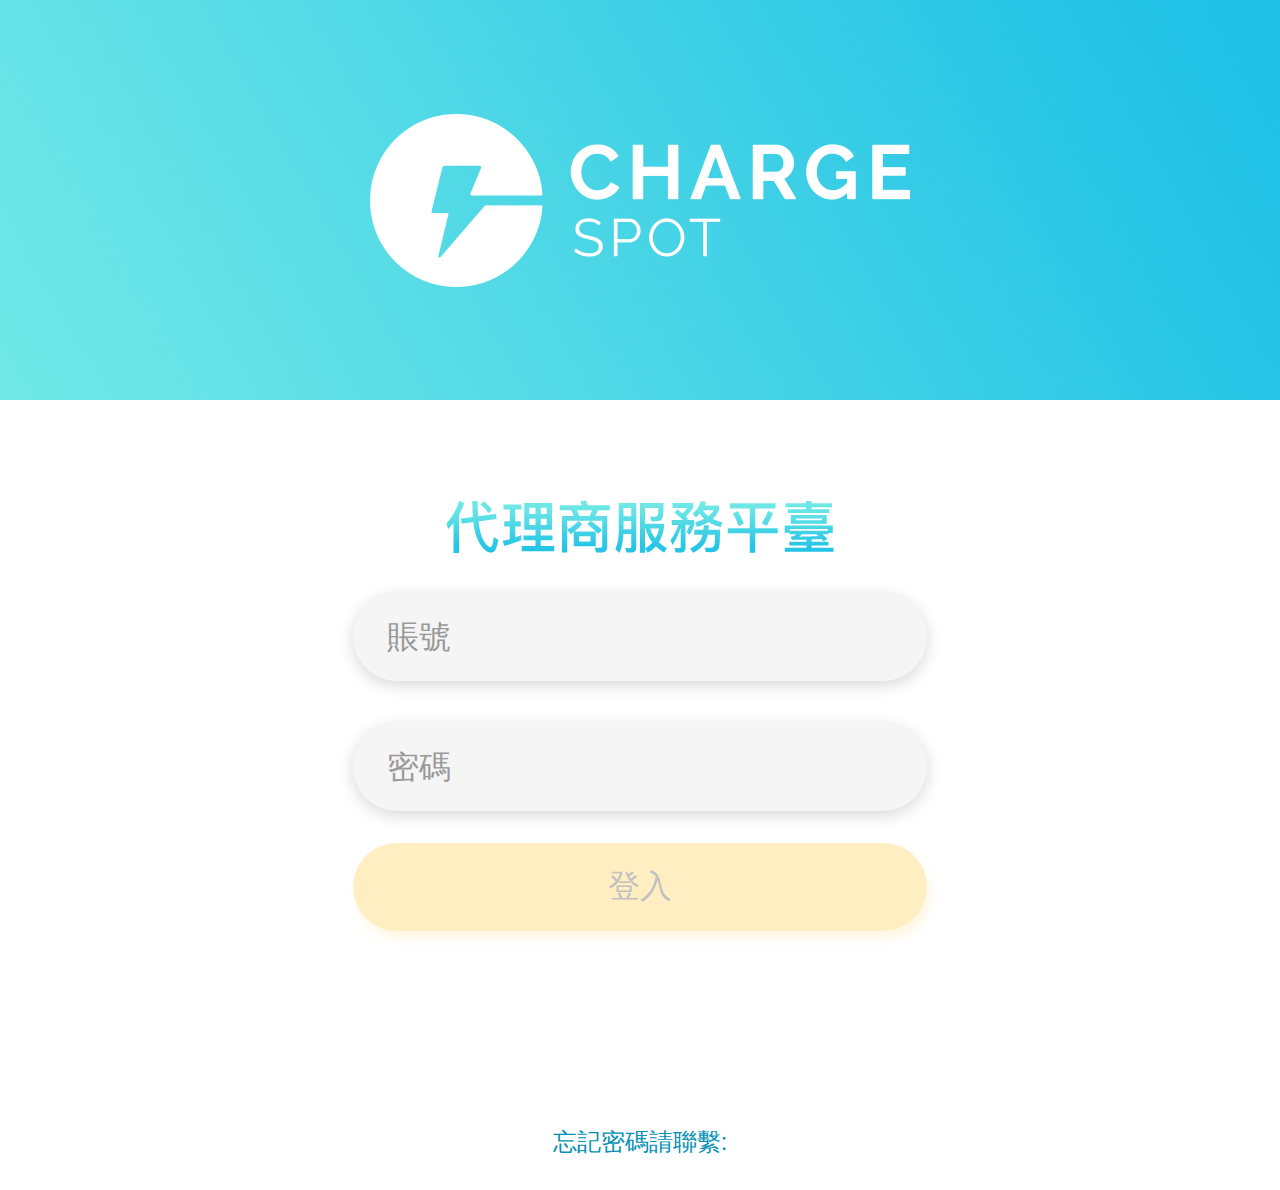
<file: index.html>
<!DOCTYPE html>
<html lang="en">

<head>
    <meta charset="UTF-8">
    <meta name="viewport" content="width=device-width,minimum-scale=1,maximum-scale=1,initial-scale=1,user-scalable=no" />
    <meta http-equiv="X-UA-Compatible" content="ie=edge">
    <title>首頁</title>
    <script src="./assets/fastclick.js"></script>
    <script src="./assets/viewport.js"></script>
    <link rel="stylesheet" href="./assets/mui/css/mui.min.css">
    <link rel="stylesheet" href="./css/base.css">
    <link rel="stylesheet" href="./css/index.css">
</head>

<body>
    <header>
        <div class="title">
            <span>首頁</span>
        </div>

        <a href="./info.html" class="user">
            <div class="photo" id="photo">
                <img src="./images/photo.png">
            </div>
            <div class="info">
                <p id="name"></p>
                <h4 id="pro">
                    <span></span>% 提成
                </h4>
            </div>
        </a>

    </header>
    <section>
        <div class="titleBox">
            收益
        </div>
        <div class="main">
            <a href="javascript:;" class="one">
                <span>昨日收益</span>
                <span class="mount">
                    <span class="currency"></span>
                    <span id="yesterday"></span>
                </span>
                <img src="./images/sh_right.png" alt="">
            </a>
            <a href="javascript:;" class="two">
                <span>累計可提現收益</span>
                <span class="mount">
                    <span class="currency"></span>
                    <span id="canTakeProfit"></span>
                </span>
                <img src="./images/sh_right.png" alt="">
            </a>
        </div>
        <div class="main">
            <a href="javascript:;" class="three">
                <span>已提現收益</span>
                <span class="mount">
                    <span class="currency"></span>
                    <span id="tookProfit"></span>
                </span>
                <img src="./images/sh_right.png" alt="">

            </a>
            <a href="javascript:;" class="one">
                <span>累計總收益</span>
                <span class="mount">
                    <span class="currency"></span>
                    <span id="totalProfit"></span>
                </span>
                <img src="./images/sh_right.png" alt="">
            </a>
        </div>
    </section>

    <section style="margin-top: 0.2rem">
        <div class="titleBox">
            商戶
        </div>
        <div class="main" style="height: 1.54rem">
            <a href="javascript:;" class="business">
                <span style="color: #333;text-indent: 0.32rem;background: url('./images/sh_2.png') no-repeat left center;background-size: 0.12rem 0.12rem">
                    代理商戶
                </span>
                <span id="business" style="display: block;margin-left: 0.33rem;margin-bottom: 0.2rem;color: #999;font-size: 0.28rem;">
                    
                </span>
                <img src="./images/sh_right.png" alt="">
            </a>
            <a href="javascript:;" class="business">
                <span style="color: #333;text-indent: 0.32rem;background: url('./images/sh_1.png') no-repeat left center;background-size: 0.12rem 0.12rem">
                    累計訂單數
                </span>
                <span id="totalOrder" style="display: block;margin-left: 0.33rem;margin-bottom: 0.2rem;color: #999;font-size: 0.28rem;">
                    
                </span>
                <img src="./images/sh_right.png" alt="">
            </a>
        </div>
    </section>
</body>
<script src="./assets/jquery.min.js"></script>
<script src="./assets/rollups/hmac-sha256.js"></script>
<script src="./assets/md5.js"></script>
<script src="./js/common.js"></script>
<script>
    $(function () {
        //解决click延迟问题
        FastClick.attach(document.body);
        
        // $("#photo>img").attr("src",localStorage.getItem("photo"));
        var id = window.getItem("id");
        
        //获取代理商信息
        $.http.get({
            url: "/v1/agent/" + id,
            data: {
                "language": "zh_HK",
            },
            success: function (res) {
                console.log(res);
                if (res.status == '10001') {
                    $(".mount .currency").html(res.dataInfo.currency);
                    window.setItem("currency", res.dataInfo.currency);
                    //更新头像
                    if(res.dataInfo.headImg==""){
                        $("#photo>img").attr("src","./images/photo.png");
                    }else{
                        $("#photo>img").attr("src",res.dataInfo.headImg);
                        window.setItem("photo",res.dataInfo.headImg);

                    }
                    
                }

            }
        });

        $.http.get({
            url: "/v1/agent/profit/" + id,
            data: {
                "language": "zh_HK",
            },
            success: function (res) {
                console.log(res);
                if (res.status == '10001') {
                    $("#name").html(res.dataInfo.name);
                    $("#pro span").html(res.dataInfo.commissionRate);
                    $("#yesterday").html(res.dataInfo.yesterdayProfitAmount);
                    $("#canTakeProfit").html(res.dataInfo.canTakeProfitAmount);
                    $("#tookProfit").html(res.dataInfo.tookProfitAmount);
                    $("#totalProfit").html(res.dataInfo.totalProfitAmount);
                    $("#business").html(res.dataInfo.businessCount);
                    $("#totalOrder").html(res.dataInfo.totalOrderCount);

                    //首页页面跳转
                    $(".one").click(function () {
                        location.href = "./profit.html?totalProfitAmount=" + res.dataInfo
                            .totalProfitAmount;
                    });
                    $(".two").click(function () {
                        location.href = "./withdraw.html?canTakeProfit=" + res.dataInfo
                            .canTakeProfitAmount;
                    })
                    $(".three").click(function () {
                        location.href = "./getProfit.html?totalProfitAmount=" + res.dataInfo
                            .totalProfitAmount;
                    });

                    $(".business").click(function(){
                        location.href="./agencyBusiness.html?businessCount="+res.dataInfo.businessCount+"&totalOrderCount="+res.dataInfo.totalOrderCount;
                    })

                }

            }
        });
        

        
    })
</script>

</html>
</file>
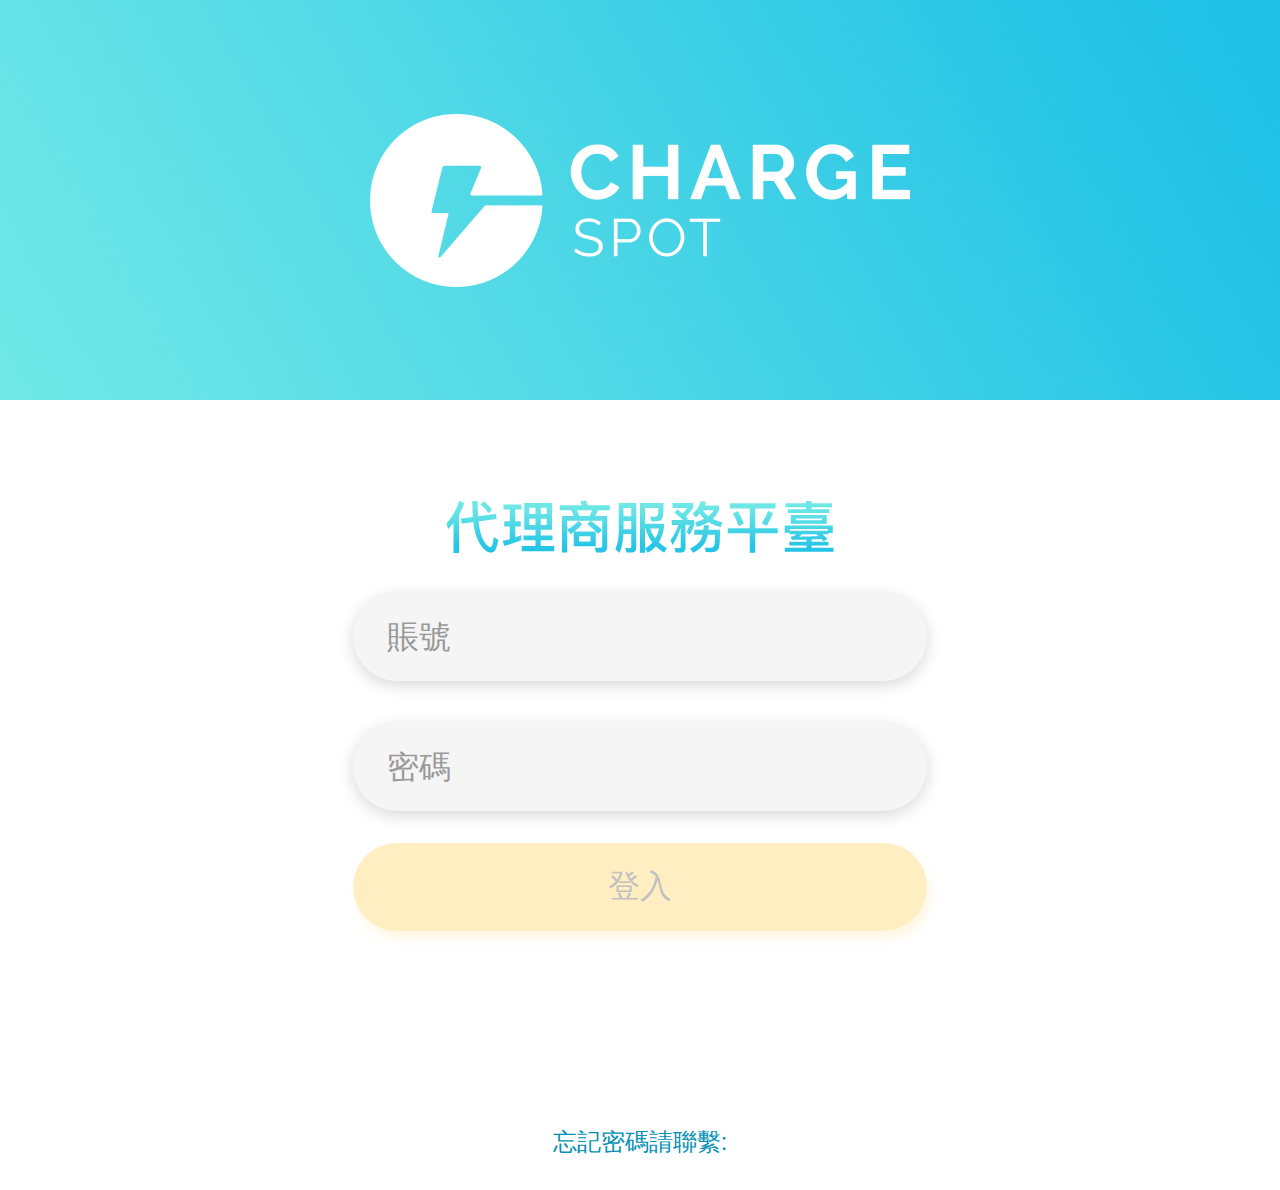
<file: changeYH.html>
<!DOCTYPE html>
<html lang="en">

<head>
    <meta charset="UTF-8">
    <meta name="viewport" content="width=device-width,minimum-scale=1,maximum-scale=1,initial-scale=1,user-scalable=no" />
    <meta http-equiv="X-UA-Compatible" content="ie=edge">
    <title>修改銀行卡</title>
    <script src="./assets/fastclick.js"></script>
    <link rel="stylesheet" href="./assets/mui/css/mui.min.css">
    <link rel="stylesheet" href="./css/base.css">
    <link rel="stylesheet" href="./css/withdraw.css">
    <link rel="stylesheet" href="./css/changeYH.css">
    <script src="./assets/viewport.js"></script>
  
</head>

<body>
    <header>
        <div class="title">
            <a href="./withdraw.html">
                <img src="./images/goback.png" alt="">
            </a>

            <span>修改銀行卡</span>
        </div>

    </header>
    <div class="section">
        <form>
            <ul>
                <li>
                    <label>持卡人</label>
                    <input id="name" type="text" value="">
                </li>
                <li>
                    <label>開戶銀行</label>
                    <input id="bank" type="text" value="">
                </li>
                <li>
                    <label>開戶銀行卡號</label>
                    <input id="card" type="text" value="">
                </li>
            </ul>
            <button type="button" id="edit" class="withdraw" style="opacity: 1;">保存修改</button>
        </form>


    </div>

</body>

<script src="./assets/jquery.min.js"></script>
<script src="./assets/mui/js/mui.min.js"></script>
<script src="./assets/rollups/hmac-sha256.js"></script>
<script src="./assets/md5.js"></script>
<script src="./js/common.js"></script>
<script>
    $(function () {
        //解决click延迟问题
        FastClick.attach(document.body);

        var id = window.getItem("id");
        var data = {
            "language": "zh_HK",
            "acountName": $("#name").val(),
            "bankName": $("#bank").val(),
            "cardNo": $("#card").val()
        }
        $.http.get({
            url: "/v1/agent/bank/" + id,
            data: data,
            success: function (res) {
                console.log(res);
                if (res.status == '10001') {
                    console.log(res);
                    $("#name").val(res.dataInfo.acountName);
                    $("#bank").val(res.dataInfo.bankName);
                    $("#card").val(res.dataInfo.cardNo);

                }

            }
        });
        $("#edit").click(function () {

            var data = {
                "language": "zh_HK",
                "acountName": $("#name").val(),
                "bankName": $("#bank").val(),
                "cardNo": $("#card").val()
            }
            console.log(data);

            $.http.put({
                url: "/v1/agent/updateBank/" + id,
                data: data,
                success: function (res) {
                    console.log(res);
                    if (res.status == '10001') {
                        mui.toast('修改成功', {
                            duration: 'long',
                            type: 'div'
                        });
                    }

                }
            });
        })

    })
</script>

</html>
</file>
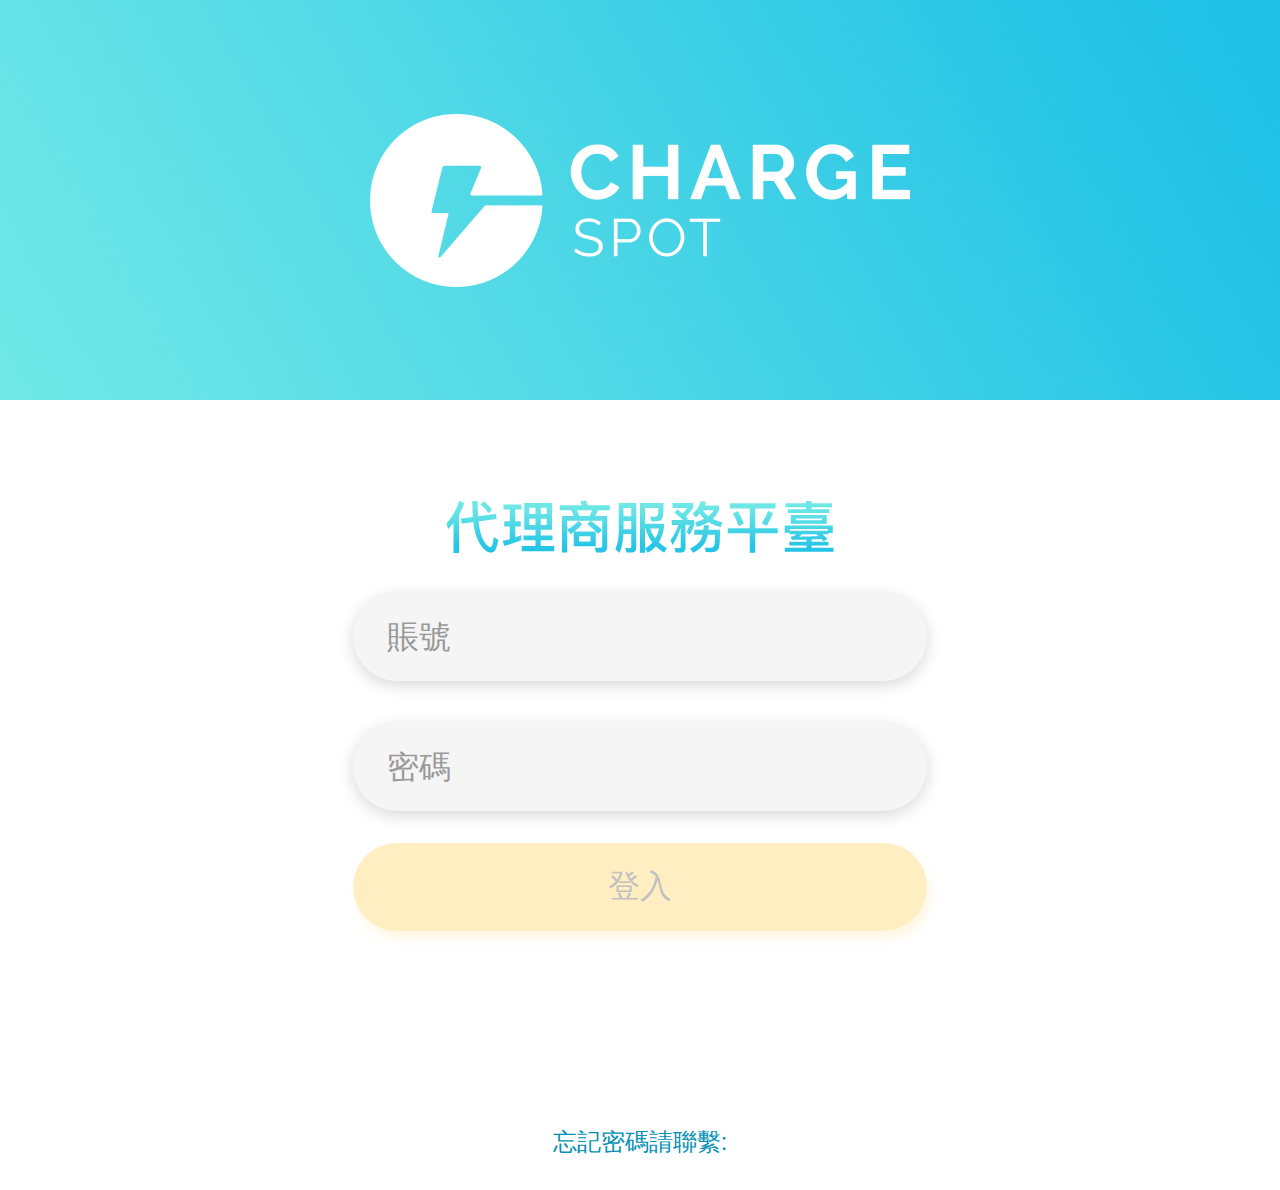
<file: info.html>
<!DOCTYPE html>
<html lang="en">

<head>
    <meta charset="UTF-8">
    <meta name="viewport" content="width=device-width,minimum-scale=1,maximum-scale=1,initial-scale=1,user-scalable=no" />
    <meta http-equiv="X-UA-Compatible" content="ie=edge">
    <title>個人信息</title>
    <script src="./assets/fastclick.js"></script>
    <script src="./assets/viewport.js"></script>
    <link rel="stylesheet" href="./assets/lay/css/layui.css">
    <link rel="stylesheet" href="./assets/lay/js/css/modules/layer/default/layer.css">
    <link rel="stylesheet" href="./css/base.css">
    <link rel="stylesheet" href="./css/info.css">
</head>

<body>
    <header>
        <div class="title">
            <a href="./index.html">
                <img src="./images/goback.png" alt="">
            </a>

            <span>個人信息</span>
        </div>

        <div class="photo" id="test1">
            <img class="layui-upload-img" id="demo1" src="">
        </div>

        <div class="name">kai</div>
    </header>
    <div class="section">

        <ul>
            <li>名稱
                <span class="name" id="name"></span>
            </li>
            <li>聯繫方式
                <span id="tel"></span>
            </li>
            <li>登錄賬號
                <span id="login"></span>
            </li>
            <li>登錄密碼
                <span id="password"></span>
            </li>
            <li>提成比例
                <span id="rate"></span>
            </li>
        </ul>
        <button id="logout" class="logout" style="opacity: 1;">退出登錄</button>
    </div>
</body>
<script src="./assets/jquery.min.js"></script>
<script src="./assets/lay/js/layui.js"></script>
<script src="./assets/lay/js/lay/modules/upload.js"></script>
<script src="./assets/lay/js/lay/modules/layer.js"></script>
<script src="./assets/rollups/hmac-sha256.js"></script>
<script src="./assets/md5.js"></script>
<script src="./js/common.js"></script>
<script>
    $(function () {
        //解决click延迟问题
        FastClick.attach(document.body);


        var id = window.getItem("id");
        var photo=window.getItem("photo");
        if(photo){
            $("#demo1").attr("src",photo);
        }else{
            $("#demo1").attr("src","./images/photo.png");
        }
         
        
        //退出登录
        $(".logout").click(function () {
            window.removeItem("id");
            window.removeItem("currency");
            window.removeItem("photo")
            location.href = "./login.html";
        });

        var data = {
            "language": "zh_HK",
        }
        $.http.get({
            url: "/v1/agent/" + id,
            data: data,
            success: function (res) {
                console.log(res);
                if (res.status == '10001') {
                    $(".name").html(res.dataInfo.name);
                    $("#tel").html(res.dataInfo.phone);
                    $("#login").html(res.dataInfo.login);
                    $("#password").html(res.dataInfo.password);
                    $("#rate").html(res.dataInfo.commissionRate+"%");

                }

            }
        });
        //上传头像
        layui.use('upload', function () {
            var $ = layui.jquery,
                upload = layui.upload;

            var uploadInst = upload.render({
                elem: '#test1',
                url: "http://cdb-api-demo.isunn.cn/v1/agent/upload/"+id,
                before: function (obj) {
                    //预读本地文件示例，不支持ie8
                    obj.preview(function (index, file, result) {
                        // console.log(result);
                        
                        $('#demo1').attr('src', result); //图片链接（base64）
                        window.setItem("photo",result)
                    });
                },
                done: function (res) {
                    
                    if (res.code > 0) {
                        return layer.msg('上传失败');
                    }
                    //上传成功
                },
                error: function () {
                    //演示失败状态，并实现重传
                    var demoText = $('#demoText');
                    demoText.html(
                        '<span style="color: #FF5722;">上传失败</span> <a class="layui-btn layui-btn-mini demo-reload">重试</a>'
                    );
                    demoText.find('.demo-reload').on('click', function () {
                        uploadInst.upload();
                    });
                    
                }
            });
        })

    })
</script>

</html>
</file>
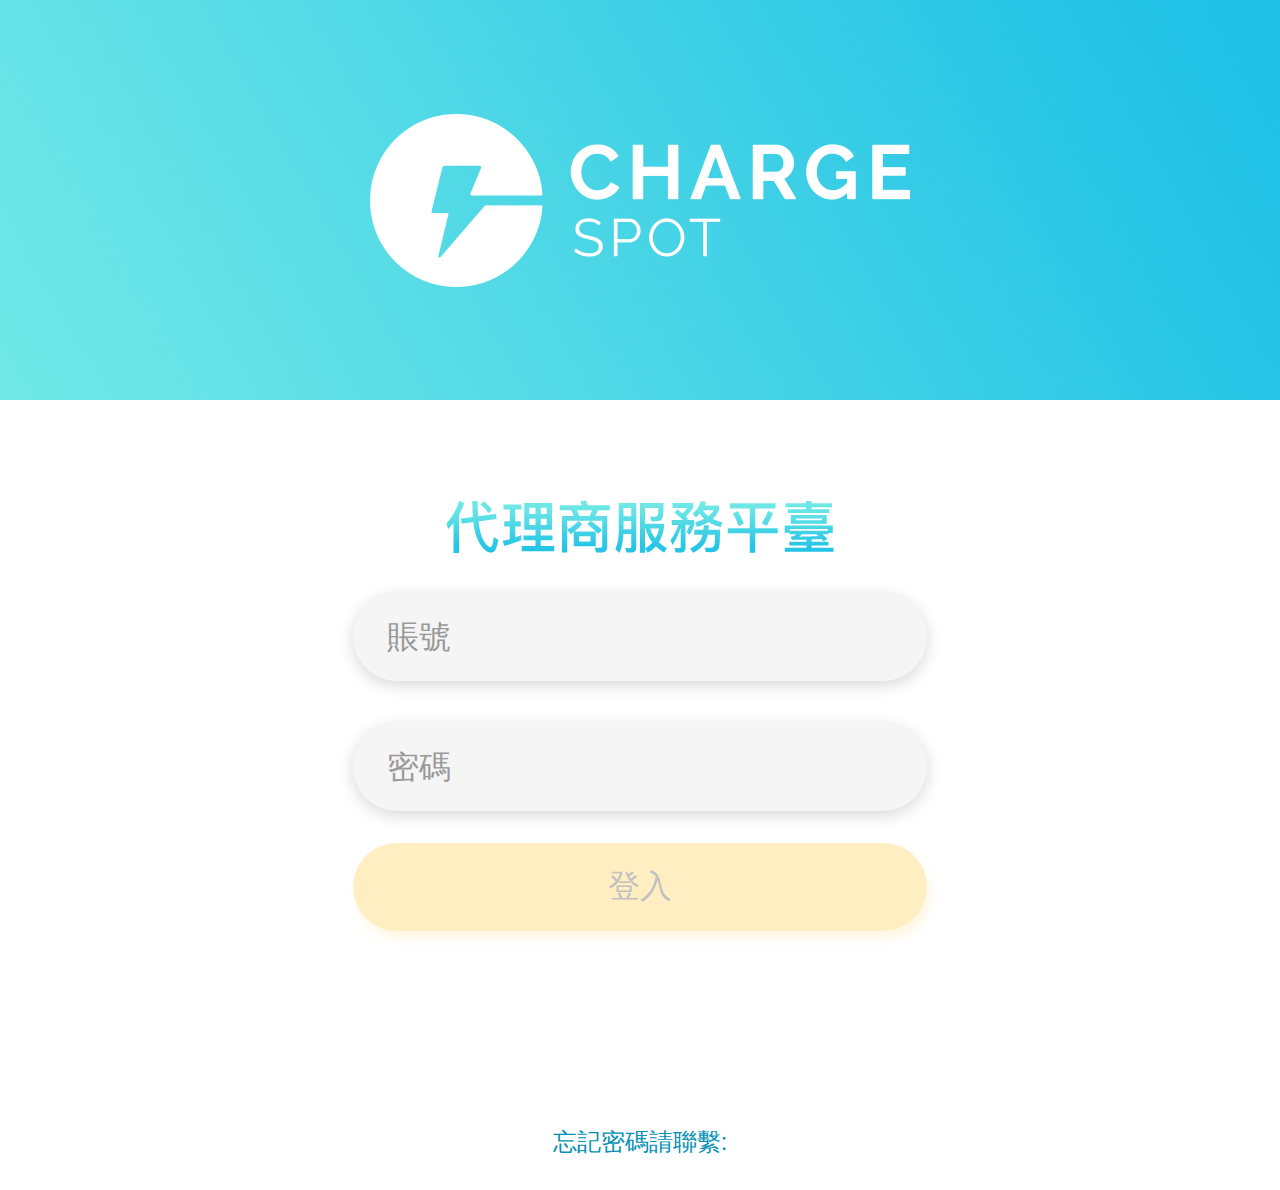
<file: login.html>
<!DOCTYPE html>
<html lang="en">

<head>
    <meta charset="UTF-8">
    <meta name="viewport" content="width=device-width,minimum-scale=1,maximum-scale=1,initial-scale=1,user-scalable=no" />
    <meta http-equiv="X-UA-Compatible" content="ie=edge">
    <title>登入</title>
    <script src="./assets/fastclick.js"></script>
    <script src="./assets/viewport.js"></script>
    <link rel="stylesheet" href="./assets/mui/css/mui.min.css">
    <link rel="stylesheet" href="./assets/lay/css/layui.css">
    <link rel="stylesheet" href="./css/base.css">
    <link rel="stylesheet" href="./css/login.css">
</head>

<body>
    <header>
        <div class="title">

        </div>
    </header>
    <section>

        <img src="./images/title.png" alt="" class="title">
        <div class="form">
            <div class="inputBox">
                賬號
                <input type="text" id="login">
            </div>
            <div class="inputBox password">
                密碼
                <input type="password" id="password">
            </div>

            <button id="submit" class="submit" disabled>登入</button>
        </div>

        <p id="forgetPW">忘記密碼請聯繫:
            <a style="display: inline;" id="call"></a>
        </p>
    </section>

</body>
<script src="./assets/jquery.min.js"></script>
<script src="./assets/mui/js/mui.min.js"></script>
<script src="./assets/rollups/hmac-sha256.js"></script>
<script src="./assets/md5.js"></script>
<script src="./js/common.js"></script>

<script>
    $(function () {
        //解决click延迟问题
        FastClick.attach(document.body);

        var login;
        var pwd;
        var _pwd;

        var data = {
            "language": "zh_HK"
        };

        $.http.get({
            url: "/v1/agent/customePhone",
            data: data,
            success: function (res) {
                console.log(res);
                if (res.status == '10001') {
                    $("p #call").html(res.dataInfo);
                    $("p #call").click(function () {
                        mui.confirm('是否呼叫？', $("p #call").html(), ['否', '是'], function (e) {
                            if (e.index == 1) {
                                console.log('333');

                                //撥打
                                $("p #call").attr('href', 'tel://' + res.dataInfo);
                                window.location.href = 'tel://'+res.dataInfo;
                            }
                        })
                    })
                }

            }
        });

        $(".form input").keyup(function () {

            // console.log(_pwd);
            login = $("#login").val();
            pwd = $("#password").val();
            _pwd = $.md5(pwd); //密码加密
            //当账号密码不为空时 点击登入
            if (login.length != 0 && pwd.length != 0) {
                $("#submit").css('opacity', '1');
                $("#submit").attr('disabled', false)
            } else {
                $("#submit").css('opacity', '0.3')
                $("#submit").attr('disabled', true)
            }

        })
        var canRequest = true;
        $("#submit").click(function () {
            var data = {
                "language": "zh_HK",
                "login": login,
                "password": _pwd
            };
            if (login.length != 0 && pwd.length != 0) {
                if (!canRequest) {
                    return
                }
                canRequest = false
                $.http.post({
                        url: "/v1/agent/login",
                        data: data,
                        success: function (res) {
                            canRequest = true
                            if (res.status == '10001') {
                                mui.toast('登入成功', {
                                    duration: 'long',
                                    type: 'div'
                                });
                                window.setItem("id", res.dataInfo.id)   
                                // localStorage.setItem("id",res.dataInfo.id);
                                window.setItem("photo", "./images/photo.png");
                                //跳到首页
                                // location.href = "./index.html?id=" + res.dataInfo.id;
                                window.location.href = "index.html";
                            } else {
                                mui.alert(res.msg, '提示');
                            }

                        },
                        error: function(){
                            canRequest = true
                        }
                    });

            }


        })

    })
</script>

</html>
</file>
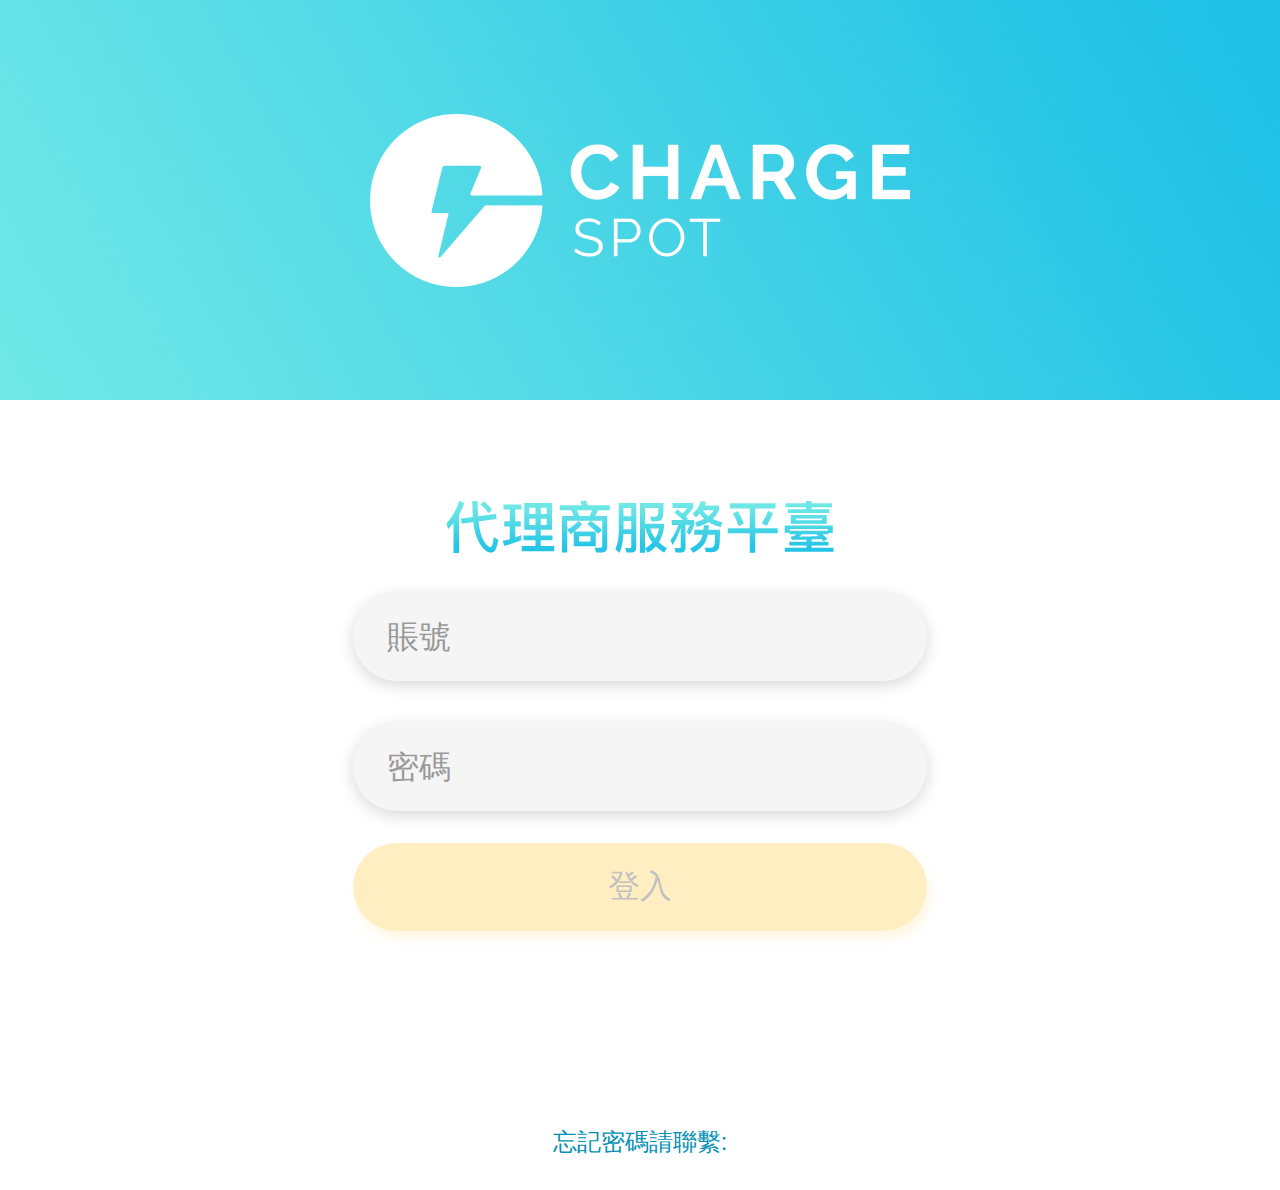
<file: success.html>
<!DOCTYPE html>
<html lang="en">

<head>
    <meta charset="UTF-8">
    <meta name="viewport" content="width=device-width,minimum-scale=1,maximum-scale=1,initial-scale=1,user-scalable=no" />
    <meta http-equiv="X-UA-Compatible" content="ie=edge">
    <title>提現成功</title>
    <script src="./assets/fastclick.js"></script>
    <script src="./assets/viewport.js"></script>
    <link rel="stylesheet" href="./css/base.css">
    <link rel="stylesheet" href="./css/success.css">

</head>

<body>
    <header>
        <div class="title">
            <a href="./withdraw.html">
                <img src="./images/goback.png" alt="">
            </a>

            <span>提現成功</span>
        </div>

    </header>
    <section class="clearfix">
        <div>
            <img src="./images/sqcg.png" alt="">
            <span>申請成功</span>
        </div>
        <div class="pro">
            <div class="line line1"></div>
        </div>
        <div>
            <img src="./images/sqzz.png" alt="">
            <span>等待轉賬</span>
        </div>
        <div class="pro">
            <div class="line"></div>
        </div>
        <div>
            <img src="./images/dzcg.png" alt="">
            <span>到账成功</span>
        </div>
    </section>
    <h4>您的申請已提交成功，您可在已提現收益中查看申請進度</h4>
    
    
    <button id="success" class="success" style="opacity: 1;">返回首頁</button>
    <!-- 返回首頁 -->

</body>
<script src="./assets/jquery.min.js"></script>
<script src="./assets/rollups/hmac-sha256.js"></script>
<script src="./assets/md5.js"></script>
<script src="./js/common.js"></script>
<script>
    $(function(){
        //解决click延迟问题
        FastClick.attach(document.body);

        $("#success").click(function(){
            location.href="./index.html"
        })
    })
</script>
</html>
</file>
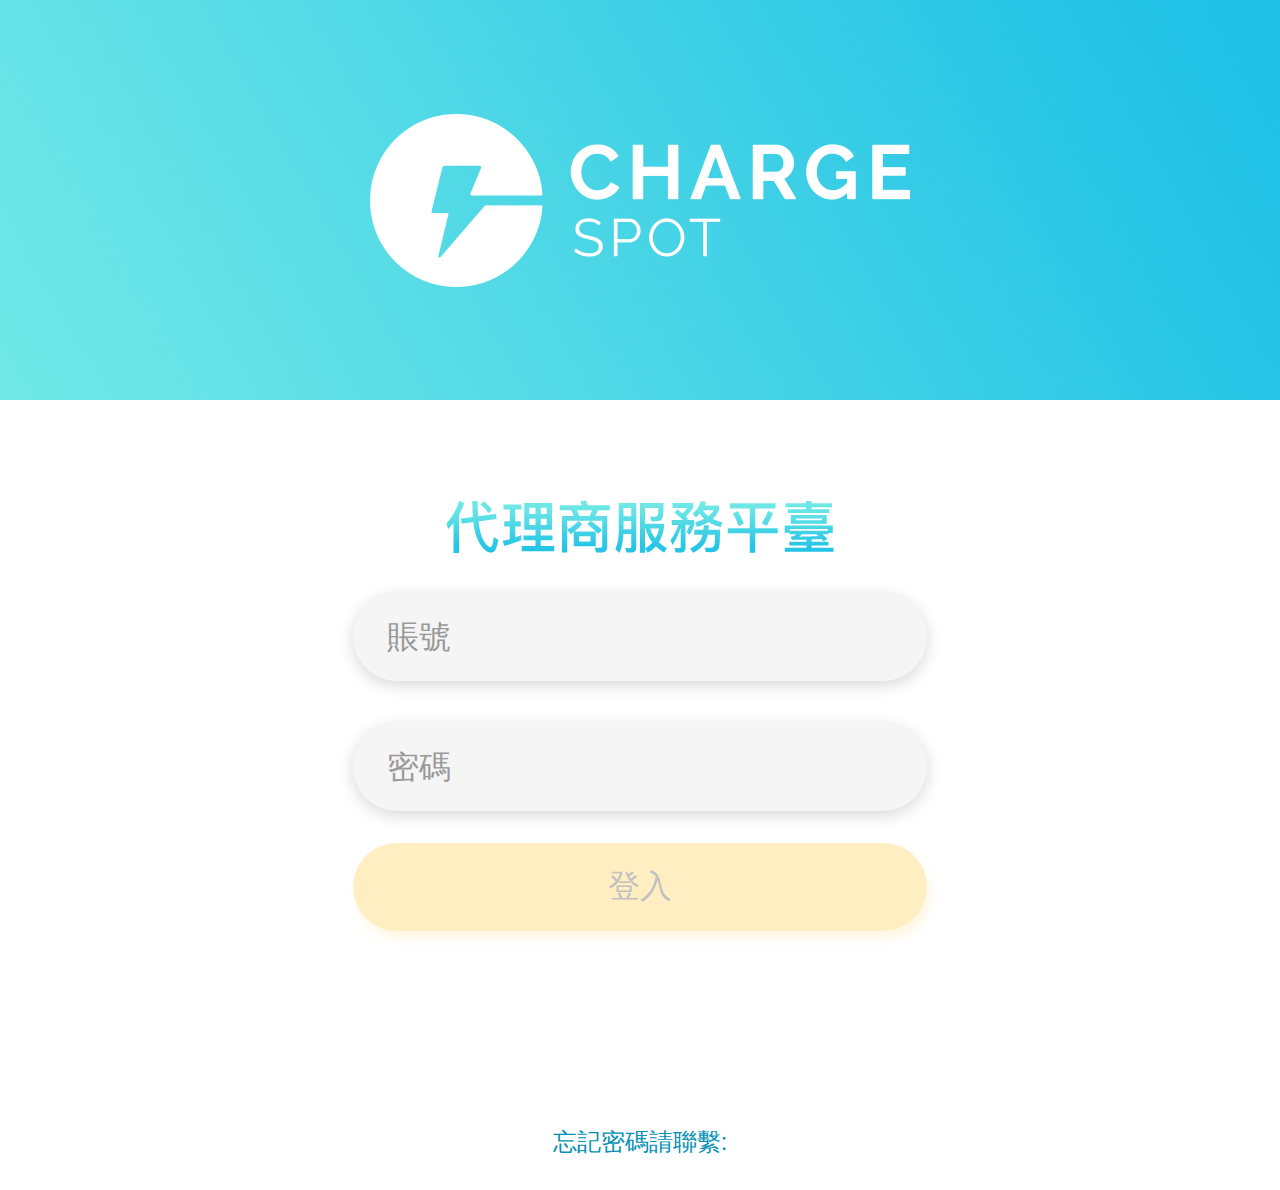
<file: withdraw.html>
<!DOCTYPE html>
<html lang="en">

<head>
    <meta charset="UTF-8">
    <meta name="viewport" content="width=device-width,minimum-scale=1,maximum-scale=1,initial-scale=1,user-scalable=no" />
    <meta http-equiv="X-UA-Compatible" content="ie=edge">
    <meta name="format-detection" content="telephone = no" />
    <title>提現</title>
    <script src="./assets/fastclick.js"></script>
    <script src="./assets/viewport.js"></script>
    <link rel="stylesheet" href="./assets/mui/css/mui.min.css">
    <link rel="stylesheet" href="./css/base.css">
    <link rel="stylesheet" href="./css/withdraw.css">
</head>

<body>
    <header>
        <!-- <img src="./images/shouyi_bg.png" alt=""> -->
        <div class="title">
            <a href="./index.html">
                <img src="./images/goback.png" alt="">
            </a>

            <span>提現</span>
        </div>

    </header>
    <section>
        <a href="./changeYH.html" class="main clearfix">

            <img src="./images/yinhang.png" alt="" style="width: 0.88rem;height: 0.88rem">
            <div class="right">
                <h4 id="name_bank">+ 添加银行</h4>
                <h4 id="bankNo"></h4>
            </div>
            <img src="./images/sh_right.png" alt="" class="right_logo">

        </a>

    </section>

    <section>
        <div class="titleBox">
            <label style="width: 2rem;display: inline-block;">提現金額</label>
            <input type="text" id="profitMoney" placeholder="單次最高提現金額 100">
        </div>
        <hr class="hr">
        <div class="titleBox" style="font-size: 0.24rem;color: #999;background-image: none;text-indent: 0">
            可提現收益
            <span class="currency">HK$</span>
            <span id="totalMoney"></span>
            <a id="totalGet" href="javascript:;" style="display: inline;position: absolute;right: 0.4rem;color: #0591B4">全部提現</a>
        </div>
    </section>

    <button id="withdraw" class="withdraw">提現</button>
    <span class="stay">
        平台將會在10個工作日內處理您的提現申請,款項到賬需要1-5個 工作日
    </span>
</body>
<script src="./assets/jquery.min.js"></script>
<script src="./assets/mui/js/mui.min.js"></script>
<script src="./assets/rollups/hmac-sha256.js"></script>
<script src="./assets/md5.js"></script>
<script src="./js/common.js"></script>
<script>
    $(function () {
        //解决click延迟问题
        FastClick.attach(document.body);

        var currency = window.getItem("currency");
        $(".currency").html(currency);
        //从参数上获取可提现收益
        var canTakeProfit = getUrlRequest().canTakeProfit;
        $("#totalMoney").html(canTakeProfit);

        $("#totalGet").click(function () {
            $("#profitMoney").val($("#totalMoney").html());
            $("#withdraw").css('opacity', '1');
            /* $("#withdraw").click(function () {

                profitSuccess();
            }) */
        });

        $("#profitMoney").keyup(function () {
            var val = $("#profitMoney").val();
            if (val.length != 0) {
                $("#withdraw").css('opacity', '1');
                // $("#withdraw").click(function () {
                //     profitSuccess();

                // })
            } else {
                $("#withdraw").css('opacity', '0.44');
                $("#withdraw").click(function () {
                    location.href = "javascript:;";
                })
            }

        });
        $("#withdraw").click(function () {
            var opacity = $("#withdraw").css("opacity")
            if (opacity == 1) {
                var val = $("#profitMoney").val();
                if (val.length != 0) {
                    var bankInfo = $("#name_bank").html();
                    if (bankInfo != "+ 添加银行卡") {
                        profitSuccess();
                    }

                }


            }


            // profitSuccess();

        })
        var id = window.getItem("id");
        var data = {
            "language": "zh_HK",
        }

        $.http.get({
            url: "/v1/agent/bank/" + id,
            data: data,
            success: function (res) {
                console.log(res);
                if (res.status == '10001') {
                    if (res.dataInfo.acountName == "") {
                        $("#name_bank").html("+ 添加银行卡");
                        $("#withdraw").click(function () {
                            mui.alert('請添加銀行卡', '', function () {

                            });
                        })
                    } else {
                        $("#name_bank").html(res.dataInfo.acountName + " " + res.dataInfo.bankName);
                        $("#bankNo").html(res.dataInfo.cardNo);
                    }



                    $("#totalMoney").html(res.dataInfo.canTakeProfitAmount);
                }

            }
        });


        function profitSuccess() {
            var val = $("#profitMoney").val();
            // console.log(val);

            var agentId = localStorage.getItem("id");
            var data = {
                "language": "zh_HK",
                "amount": val
            }
            if (data.amount != 0 && data.amount <= 100) {
                $.http.post({
                    url: "/v1/agent/" + agentId + "/cashApply",
                    data: data,
                    success: function (res) {
                        console.log(res);
                        if (res.status == '10001') {
                            location.href = "./success.html";
                        } else {
                            mui.alert(res.msg, '', function () {

                            });
                        }
                    }
                });

            } else {
                if (data.amount == 0) {
                    mui.alert('提現金額不能為0', '', function () {

                    });
                }
                if (data.amount > 100) {
                    mui.alert('單次最高提現金額最高為100', '', function () {});
                }

            }

        }
    })
</script>

</html>
</file>
<file: css/base.css>
/* 初始化 */
body {
  background: #fafafa;
}
* {
  margin: 0;
  padding: 0;
  box-sizing: border-box;
}
h1,
h2,
h3,
h4,
h5,
h6 {
  font-weight: normal;
}
input,
button {
  border: none;
  outline: none;
}
ul {
  list-style: none;
}
a {
  display: block;
  color: inherit;
  text-decoration: none;
}
img {
  display: block;
  width: 100%;
}
p {
  margin-bottom: 0;
}
.clearfix::after {
  content: "";
  display: block;
  height: 0;
  line-height: 0;
  clear: both;
  font-size: 0;
}
/* @media screen and (width:750px) {
    html {
        font-size: 100px !important;
    }
} */
</file>
<file: css/index.css>
body {
  box-sizing: border-box;
  height: 100%;
  background: #fafafa;
  color: #333;
}
body header {
  background: url("../images/shouye_bg.png") no-repeat 100% 100%;
  background-size: cover;
  position: relative;
  height: 2.3rem;
}
body header .title {
  height: 0.34rem;
  line-height: 0.34rem;
  position: absolute;
  top: 0.38rem;
  left: 0;
  width: 100%;
}
body header .title span {
  color: #0691b3;
  font-size: 0.34rem;
  position: absolute;
  top: 0;
  left: 50%;
  transform: translate(-50%, 0);
}
body header .user {
  width: 7rem;
  height: 1rem;
  position: absolute;
  bottom: 0.3rem;
  left: 0.3rem;
}
body header .user .photo {
  width: 1rem;
  height: 1rem;
  float: left;
  border-radius: 50%;
  background: #0591B4;
}
body header .user .photo img {
  width: 100%;
  height: 100%;
  border-radius: 50%;
}
body header .user .info {
  width: 6rem;
  height: 1rem;
  float: left;
  padding-left: 0.3rem;
}
body header .user .info #name {
  font-size: 0.3rem;
  margin: 0.14rem 0 0 0;
  color: #0591B4;
}
body header .user .info #pro {
  font-size: 0.22rem;
  margin-bottom: 0.13rem;
  color: #0591B4;
}
body section {
  background-color: #fff;
}
body section .titleBox {
  margin-left: 0.3rem;
  height: 0.88rem;
  line-height: 0.88rem;
  font-size: 0.32rem;
  background: url("../images/rect_logo.png") no-repeat left center;
  background-size: 0.08rem 0.32rem;
  text-indent: 0.28rem;
}
body section .main {
  padding-left: 0.3rem;
  padding-right: 0.4rem;
  height: 1.86rem;
  border-top: solid 0.01rem #e5e5e5;
}
body section .main a {
  width: 44%;
  height: 100%;
  float: left;
  padding-top: 0.44rem;
  position: relative;
}
body section .main a span:first-child {
  font-size: 0.28rem;
  display: block;
  margin-bottom: 0.04rem;
  color: #666;
}
body section .main a span.mount {
  font-size: 0.4rem;
  display: inline-block;
  color: #333;
}
body section .main a span.mount span {
  font-size: 0.4rem;
  display: inline-block;
  color: #333;
}
body section .main a img {
  width: 0.12rem;
  height: 0.22rem;
  position: absolute;
  right: 0;
  top: 50%;
  transform: translate(0, -50%);
}
body section .main a:last-child {
  float: right;
}
</file>
<file: css/withdraw.css>
body {
  box-sizing: border-box;
  height: 100%;
  background: #fafafa;
  color: #333;
}
body header {
  background: url("../images/tx_bg.png") no-repeat 100% 100%;
  background-size: cover;
  position: relative;
  height: 1.12rem;
}
body header img {
  display: block;
  width: 100%;
  height: 1.52rem;
}
body header .title {
  height: 0.34rem;
  line-height: 0.34rem;
  position: absolute;
  top: 0.38rem;
  left: 0;
  width: 100%;
}
body header .title a {
  display: block;
  height: 0.34rem;
  width: 0.4rem;
  position: absolute;
  left: 0.32rem;
}
body header .title a img {
  height: 0.34rem;
  width: 0.4rem;
}
body header .title span {
  color: #0691b3;
  font-size: 0.34rem;
  position: absolute;
  top: 0;
  left: 50%;
  transform: translate(-50%, 0);
}
body section {
  background-color: #fff;
}
body section .titleBox {
  margin-left: 0.3rem;
  padding-right: 0.4rem;
  height: 0.88rem;
  line-height: 0.88rem;
  font-size: 0.32rem;
  position: relative;
}
body section .titleBox input {
  width: 66%;
  /* height: 0.4rem; */
  color: #999;
  font-size: 0.28rem;
  display: inline-block;
  border: none;
  line-height: 0.36rem!important;
  height: auto!important;
  margin-bottom: 0!important;
}
body section .main {
  padding-left: 0.3rem;
  padding-right: 0.4rem;
  margin: 0.2rem 0;
  height: 1.33rem;
  border-top: solid 0.01rem transparent;
  position: relative;
}
body section .main img {
  position: absolute;
  top: 50%;
  transform: translate(0, -50%);
}
body section .main .right {
  height: 0.88rem;
  position: absolute;
  top: 50%;
  left: 1.5rem;
  transform: translate(0, -50%);
}
body section .main .right h4:first-child {
  font-size: 0.32rem;
  color: #666;
  margin-top: 0.1rem;
  font-weight: normal;
}
body section .main .right h4:last-child {
  font-size: 0.24rem;
  color: #999;
  font-weight: normal;
}
body section .main .right_logo {
  width: 0.12rem;
  height: 0.22rem;
  position: absolute;
  top: 50%;
  right: 0.4rem;
  transform: translate(0, -50%);
}
body section .hr {
  border: none;
  border-top: solid #e5e5e5 0.01rem;
}
body .withdraw {
  padding: 0 !important;
  font-size: 0.32rem;
  color: #333;
  position: absolute;
  left: 50%;
  opacity: 0.44;
  transform: translate(-50%, 0.3rem);
  width: 4.74rem;
  height: 0.88rem;
  background: linear-gradient(#FEE439, #FECA39);
  background: -webkit-linear-gradient(#FEE439, #FECA39);
  /* Safari 5.1 - 6.0 */
  background: -o-linear-gradient(#FEE439, #FECA39);
  /* Opera 11.1 - 12.0 */
  background: -moz-linear-gradient(#FEE439, #FECA39);
  border-radius: 44px;
  box-shadow: 4px 6px 8px rgba(254, 202, 57, 0.44);
}
body .stay {
  display: inline-block;
  padding: 0 0.32rem;
  font-size: 0.24rem;
  color: #999;
  transform: translate(0, 1.6rem);
}
</file>
<file: css/changeYH.css>
body header {
  background: url("../images/tx_bg.png") no-repeat 100% 100%;
  position: relative;
  height: 1.12rem;
  background-size: cover;
}
body header .title {
  height: 0.34rem;
  line-height: 0.34rem;
  position: absolute;
  top: 0.38rem;
  left: 0;
  width: 100%;
}
body header .title a {
  display: block;
  height: 0.34rem;
  width: 0.4rem;
  position: absolute;
  left: 0.32rem;
}
body header .title a img {
  height: 0.34rem;
  width: 0.4rem;
}
body header .title span {
  color: #0691b3;
  font-size: 0.34rem;
  position: absolute;
  top: 0;
  left: 50%;
  transform: translate(-50%, 0);
}
body .section {
  padding-top: 0 !important;
  margin-top: 0.2rem;
  background: #fff;
}
body .section ul li {
  line-height: 0.88rem;
  font-size: 0.28rem;
  color: #333;
  padding: 0px 0.31rem 0 0 !important;
  border-bottom: solid #e5e5e5 1px !important;
  margin-left: 0.31rem;
  position: relative;
}
body .section ul li label {
  display: inline-block;
  width: 2rem;
}
body .section ul li input {
  border: none;
  color: #999;
  width: 65%;
  font-size: 0.28rem;
  margin: 0;
  margin-left: 0.2rem;
  padding: 0;
  /* position: absolute;
                    left: 2.48rem;
                    top: 50%;
                    transform: translate(0,-50%); */
}
</file>
<file: assets/lay/css/layui.css>
/** layui-v2.3.0-rc1 MIT License By https://www.layui.com */
 .layui-inline,img{display:inline-block;vertical-align:middle}.layui-rate,li{list-style:none}h1,h2,h3,h4,h5,h6{font-weight:400}.layui-edge,.layui-header,.layui-inline,.layui-main{position:relative}.layui-btn,.layui-edge,.layui-inline,img{vertical-align:middle}.layui-btn,.layui-disabled,.layui-icon,.layui-unselect{-webkit-user-select:none;-ms-user-select:none;-moz-user-select:none}blockquote,body,button,dd,div,dl,dt,form,h1,h2,h3,h4,h5,h6,input,li,ol,p,pre,td,textarea,th,ul{margin:0;padding:0;-webkit-tap-highlight-color:rgba(0,0,0,0)}a:active,a:hover{outline:0}img{border:none}table{border-collapse:collapse;border-spacing:0}h4,h5,h6{font-size:100%}button,input,optgroup,option,select,textarea{font-family:inherit;font-size:inherit;font-style:inherit;font-weight:inherit;outline:0}pre{white-space:pre-wrap;white-space:-moz-pre-wrap;white-space:-pre-wrap;white-space:-o-pre-wrap;word-wrap:break-word}body{line-height:24px;font:14px Helvetica Neue,Helvetica,PingFang SC,\5FAE\8F6F\96C5\9ED1,Tahoma,Arial,sans-serif}hr{height:1px;margin:10px 0;border:0;clear:both}a{color:#333;text-decoration:none}a:hover{color:#777}a cite{font-style:normal;*cursor:pointer}.layui-border-box,.layui-border-box *{box-sizing:border-box}.layui-box,.layui-box *{box-sizing:content-box}.layui-clear{clear:both;*zoom:1}.layui-clear:after{content:'\20';clear:both;*zoom:1;display:block;height:0}.layui-inline{*display:inline;*zoom:1}.layui-edge{display:inline-block;width:0;height:0;border-width:6px;border-style:dashed;border-color:transparent;overflow:hidden}.layui-edge-top{top:-4px;border-bottom-color:#999;border-bottom-style:solid}.layui-edge-right{border-left-color:#999;border-left-style:solid}.layui-edge-bottom{top:2px;border-top-color:#999;border-top-style:solid}.layui-edge-left{border-right-color:#999;border-right-style:solid}.layui-elip{text-overflow:ellipsis;overflow:hidden;white-space:nowrap}.layui-disabled,.layui-disabled:hover{color:#d2d2d2!important;cursor:not-allowed!important}.layui-circle{border-radius:100%}.layui-show{display:block!important}.layui-hide{display:none!important}@font-face{font-family:layui-icon;src:url(../font/iconfont.eot?v=230-rc1);src:url(../font/iconfont.eot?v=230-rc1#iefix) format('embedded-opentype'),url(../font/iconfont.svg?v=230-rc1#iconfont) format('svg'),url(../font/iconfont.woff?v=230-rc1) format('woff'),url(../font/iconfont.ttf?v=230-rc1) format('truetype')}.layui-icon{font-family:layui-icon!important;font-size:16px;font-style:normal;-webkit-font-smoothing:antialiased;-moz-osx-font-smoothing:grayscale}.layui-icon-reply-fill:before{content:"\e611"}.layui-icon-set-fill:before{content:"\e614"}.layui-icon-menu-fill:before{content:"\e60f"}.layui-icon-search:before{content:"\e615"}.layui-icon-share:before{content:"\e641"}.layui-icon-set-sm:before{content:"\e620"}.layui-icon-engine:before{content:"\e628"}.layui-icon-close:before{content:"\1006"}.layui-icon-close-fill:before{content:"\1007"}.layui-icon-chart-screen:before{content:"\e629"}.layui-icon-star:before{content:"\e600"}.layui-icon-circle-dot:before{content:"\e617"}.layui-icon-chat:before{content:"\e606"}.layui-icon-release:before{content:"\e609"}.layui-icon-list:before{content:"\e60a"}.layui-icon-chart:before{content:"\e62c"}.layui-icon-ok-circle:before{content:"\1005"}.layui-icon-layim-theme:before{content:"\e61b"}.layui-icon-table:before{content:"\e62d"}.layui-icon-right:before{content:"\e602"}.layui-icon-left:before{content:"\e603"}.layui-icon-cart-simple:before{content:"\e698"}.layui-icon-face-cry:before{content:"\e69c"}.layui-icon-face-smile:before{content:"\e6af"}.layui-icon-survey:before{content:"\e6b2"}.layui-icon-tree:before{content:"\e62e"}.layui-icon-upload-circle:before{content:"\e62f"}.layui-icon-add-circle:before{content:"\e61f"}.layui-icon-download-circle:before{content:"\e601"}.layui-icon-templeate-1:before{content:"\e630"}.layui-icon-util:before{content:"\e631"}.layui-icon-face-surprised:before{content:"\e664"}.layui-icon-edit:before{content:"\e642"}.layui-icon-speaker:before{content:"\e645"}.layui-icon-down:before{content:"\e61a"}.layui-icon-file:before{content:"\e621"}.layui-icon-layouts:before{content:"\e632"}.layui-icon-rate-half:before{content:"\e6c9"}.layui-icon-add-circle-fine:before{content:"\e608"}.layui-icon-prev-circle:before{content:"\e633"}.layui-icon-read:before{content:"\e705"}.layui-icon-404:before{content:"\e61c"}.layui-icon-carousel:before{content:"\e634"}.layui-icon-help:before{content:"\e607"}.layui-icon-code-circle:before{content:"\e635"}.layui-icon-water:before{content:"\e636"}.layui-icon-username:before{content:"\e66f"}.layui-icon-find-fill:before{content:"\e670"}.layui-icon-about:before{content:"\e60b"}.layui-icon-location:before{content:"\e715"}.layui-icon-up:before{content:"\e619"}.layui-icon-pause:before{content:"\e651"}.layui-icon-date:before{content:"\e637"}.layui-icon-layim-uploadfile:before{content:"\e61d"}.layui-icon-delete:before{content:"\e640"}.layui-icon-play:before{content:"\e652"}.layui-icon-top:before{content:"\e604"}.layui-icon-friends:before{content:"\e612"}.layui-icon-refresh-3:before{content:"\e9aa"}.layui-icon-ok:before{content:"\e605"}.layui-icon-layer:before{content:"\e638"}.layui-icon-face-smile-fine:before{content:"\e60c"}.layui-icon-dollar:before{content:"\e659"}.layui-icon-group:before{content:"\e613"}.layui-icon-layim-download:before{content:"\e61e"}.layui-icon-picture-fine:before{content:"\e60d"}.layui-icon-link:before{content:"\e64c"}.layui-icon-diamond:before{content:"\e735"}.layui-icon-log:before{content:"\e60e"}.layui-icon-rate-solid:before{content:"\e67a"}.layui-icon-fonts-del:before{content:"\e64f"}.layui-icon-unlink:before{content:"\e64d"}.layui-icon-fonts-clear:before{content:"\e639"}.layui-icon-triangle-r:before{content:"\e623"}.layui-icon-circle:before{content:"\e63f"}.layui-icon-radio:before{content:"\e643"}.layui-icon-align-center:before{content:"\e647"}.layui-icon-align-right:before{content:"\e648"}.layui-icon-align-left:before{content:"\e649"}.layui-icon-loading-1:before{content:"\e63e"}.layui-icon-return:before{content:"\e65c"}.layui-icon-fonts-strong:before{content:"\e62b"}.layui-icon-upload:before{content:"\e67c"}.layui-icon-dialogue:before{content:"\e63a"}.layui-icon-video:before{content:"\e6ed"}.layui-icon-headset:before{content:"\e6fc"}.layui-icon-cellphone-fine:before{content:"\e63b"}.layui-icon-add-1:before{content:"\e654"}.layui-icon-face-smile-b:before{content:"\e650"}.layui-icon-fonts-html:before{content:"\e64b"}.layui-icon-form:before{content:"\e63c"}.layui-icon-cart:before{content:"\e657"}.layui-icon-camera-fill:before{content:"\e65d"}.layui-icon-tabs:before{content:"\e62a"}.layui-icon-fonts-code:before{content:"\e64e"}.layui-icon-fire:before{content:"\e756"}.layui-icon-set:before{content:"\e716"}.layui-icon-fonts-u:before{content:"\e646"}.layui-icon-triangle-d:before{content:"\e625"}.layui-icon-tips:before{content:"\e702"}.layui-icon-picture:before{content:"\e64a"}.layui-icon-more-vertical:before{content:"\e671"}.layui-icon-flag:before{content:"\e66c"}.layui-icon-loading:before{content:"\e63d"}.layui-icon-fonts-i:before{content:"\e644"}.layui-icon-refresh-1:before{content:"\e666"}.layui-icon-rmb:before{content:"\e65e"}.layui-icon-home:before{content:"\e68e"}.layui-icon-user:before{content:"\e770"}.layui-icon-notice:before{content:"\e667"}.layui-icon-login-weibo:before{content:"\e675"}.layui-icon-voice:before{content:"\e688"}.layui-icon-upload-drag:before{content:"\e681"}.layui-icon-login-qq:before{content:"\e676"}.layui-icon-snowflake:before{content:"\e6b1"}.layui-icon-file-b:before{content:"\e655"}.layui-icon-template:before{content:"\e663"}.layui-icon-auz:before{content:"\e672"}.layui-icon-console:before{content:"\e665"}.layui-icon-app:before{content:"\e653"}.layui-icon-prev:before{content:"\e65a"}.layui-icon-website:before{content:"\e7ae"}.layui-icon-next:before{content:"\e65b"}.layui-icon-component:before{content:"\e857"}.layui-icon-more:before{content:"\e65f"}.layui-icon-login-wechat:before{content:"\e677"}.layui-icon-shrink-right:before{content:"\e668"}.layui-icon-spread-left:before{content:"\e66b"}.layui-icon-camera:before{content:"\e660"}.layui-icon-note:before{content:"\e66e"}.layui-icon-refresh:before{content:"\e669"}.layui-icon-female:before{content:"\e661"}.layui-icon-male:before{content:"\e662"}.layui-icon-password:before{content:"\e673"}.layui-icon-senior:before{content:"\e674"}.layui-icon-theme:before{content:"\e66a"}.layui-icon-tread:before{content:"\e6c5"}.layui-icon-praise:before{content:"\e6c6"}.layui-icon-star-fill:before{content:"\e658"}.layui-icon-rate:before{content:"\e67b"}.layui-icon-template-1:before{content:"\e656"}.layui-icon-vercode:before{content:"\e679"}.layui-icon-cellphone:before{content:"\e678"}.layui-main{width:1140px;margin:0 auto}.layui-header{z-index:1000;height:60px}.layui-header a:hover{transition:all .5s;-webkit-transition:all .5s}.layui-side{position:fixed;left:0;top:0;bottom:0;z-index:999;width:200px;overflow-x:hidden}.layui-side-scroll{position:relative;width:220px;height:100%;overflow-x:hidden}.layui-body{position:absolute;left:200px;right:0;top:0;bottom:0;z-index:998;width:auto;overflow:hidden;overflow-y:auto;box-sizing:border-box}.layui-layout-body{overflow:hidden}.layui-layout-admin .layui-header{background-color:#23262E}.layui-layout-admin .layui-side{top:60px;width:200px;overflow-x:hidden}.layui-layout-admin .layui-body{top:60px;bottom:44px}.layui-layout-admin .layui-main{width:auto;margin:0 15px}.layui-layout-admin .layui-footer{position:fixed;left:200px;right:0;bottom:0;height:44px;line-height:44px;padding:0 15px;background-color:#eee}.layui-layout-admin .layui-logo{position:absolute;left:0;top:0;width:200px;height:100%;line-height:60px;text-align:center;color:#009688;font-size:16px}.layui-layout-admin .layui-header .layui-nav{background:0 0}.layui-layout-left{position:absolute!important;left:200px;top:0}.layui-layout-right{position:absolute!important;right:0;top:0}.layui-container{position:relative;margin:0 auto;padding:0 15px;box-sizing:border-box}.layui-fluid{position:relative;margin:0 auto;padding:0 15px}.layui-row:after,.layui-row:before{content:'';display:block;clear:both}.layui-col-lg1,.layui-col-lg10,.layui-col-lg11,.layui-col-lg12,.layui-col-lg2,.layui-col-lg3,.layui-col-lg4,.layui-col-lg5,.layui-col-lg6,.layui-col-lg7,.layui-col-lg8,.layui-col-lg9,.layui-col-md1,.layui-col-md10,.layui-col-md11,.layui-col-md12,.layui-col-md2,.layui-col-md3,.layui-col-md4,.layui-col-md5,.layui-col-md6,.layui-col-md7,.layui-col-md8,.layui-col-md9,.layui-col-sm1,.layui-col-sm10,.layui-col-sm11,.layui-col-sm12,.layui-col-sm2,.layui-col-sm3,.layui-col-sm4,.layui-col-sm5,.layui-col-sm6,.layui-col-sm7,.layui-col-sm8,.layui-col-sm9,.layui-col-xs1,.layui-col-xs10,.layui-col-xs11,.layui-col-xs12,.layui-col-xs2,.layui-col-xs3,.layui-col-xs4,.layui-col-xs5,.layui-col-xs6,.layui-col-xs7,.layui-col-xs8,.layui-col-xs9{position:relative;display:block;box-sizing:border-box}.layui-col-xs1,.layui-col-xs10,.layui-col-xs11,.layui-col-xs12,.layui-col-xs2,.layui-col-xs3,.layui-col-xs4,.layui-col-xs5,.layui-col-xs6,.layui-col-xs7,.layui-col-xs8,.layui-col-xs9{float:left}.layui-col-xs1{width:8.33333333%}.layui-col-xs2{width:16.66666667%}.layui-col-xs3{width:25%}.layui-col-xs4{width:33.33333333%}.layui-col-xs5{width:41.66666667%}.layui-col-xs6{width:50%}.layui-col-xs7{width:58.33333333%}.layui-col-xs8{width:66.66666667%}.layui-col-xs9{width:75%}.layui-col-xs10{width:83.33333333%}.layui-col-xs11{width:91.66666667%}.layui-col-xs12{width:100%}.layui-col-xs-offset1{margin-left:8.33333333%}.layui-col-xs-offset2{margin-left:16.66666667%}.layui-col-xs-offset3{margin-left:25%}.layui-col-xs-offset4{margin-left:33.33333333%}.layui-col-xs-offset5{margin-left:41.66666667%}.layui-col-xs-offset6{margin-left:50%}.layui-col-xs-offset7{margin-left:58.33333333%}.layui-col-xs-offset8{margin-left:66.66666667%}.layui-col-xs-offset9{margin-left:75%}.layui-col-xs-offset10{margin-left:83.33333333%}.layui-col-xs-offset11{margin-left:91.66666667%}.layui-col-xs-offset12{margin-left:100%}@media screen and (max-width:768px){.layui-hide-xs{display:none!important}.layui-show-xs-block{display:block!important}.layui-show-xs-inline{display:inline!important}.layui-show-xs-inline-block{display:inline-block!important}}@media screen and (min-width:768px){.layui-container{width:750px}.layui-hide-sm{display:none!important}.layui-show-sm-block{display:block!important}.layui-show-sm-inline{display:inline!important}.layui-show-sm-inline-block{display:inline-block!important}.layui-col-sm1,.layui-col-sm10,.layui-col-sm11,.layui-col-sm12,.layui-col-sm2,.layui-col-sm3,.layui-col-sm4,.layui-col-sm5,.layui-col-sm6,.layui-col-sm7,.layui-col-sm8,.layui-col-sm9{float:left}.layui-col-sm1{width:8.33333333%}.layui-col-sm2{width:16.66666667%}.layui-col-sm3{width:25%}.layui-col-sm4{width:33.33333333%}.layui-col-sm5{width:41.66666667%}.layui-col-sm6{width:50%}.layui-col-sm7{width:58.33333333%}.layui-col-sm8{width:66.66666667%}.layui-col-sm9{width:75%}.layui-col-sm10{width:83.33333333%}.layui-col-sm11{width:91.66666667%}.layui-col-sm12{width:100%}.layui-col-sm-offset1{margin-left:8.33333333%}.layui-col-sm-offset2{margin-left:16.66666667%}.layui-col-sm-offset3{margin-left:25%}.layui-col-sm-offset4{margin-left:33.33333333%}.layui-col-sm-offset5{margin-left:41.66666667%}.layui-col-sm-offset6{margin-left:50%}.layui-col-sm-offset7{margin-left:58.33333333%}.layui-col-sm-offset8{margin-left:66.66666667%}.layui-col-sm-offset9{margin-left:75%}.layui-col-sm-offset10{margin-left:83.33333333%}.layui-col-sm-offset11{margin-left:91.66666667%}.layui-col-sm-offset12{margin-left:100%}}@media screen and (min-width:992px){.layui-container{width:970px}.layui-hide-md{display:none!important}.layui-show-md-block{display:block!important}.layui-show-md-inline{display:inline!important}.layui-show-md-inline-block{display:inline-block!important}.layui-col-md1,.layui-col-md10,.layui-col-md11,.layui-col-md12,.layui-col-md2,.layui-col-md3,.layui-col-md4,.layui-col-md5,.layui-col-md6,.layui-col-md7,.layui-col-md8,.layui-col-md9{float:left}.layui-col-md1{width:8.33333333%}.layui-col-md2{width:16.66666667%}.layui-col-md3{width:25%}.layui-col-md4{width:33.33333333%}.layui-col-md5{width:41.66666667%}.layui-col-md6{width:50%}.layui-col-md7{width:58.33333333%}.layui-col-md8{width:66.66666667%}.layui-col-md9{width:75%}.layui-col-md10{width:83.33333333%}.layui-col-md11{width:91.66666667%}.layui-col-md12{width:100%}.layui-col-md-offset1{margin-left:8.33333333%}.layui-col-md-offset2{margin-left:16.66666667%}.layui-col-md-offset3{margin-left:25%}.layui-col-md-offset4{margin-left:33.33333333%}.layui-col-md-offset5{margin-left:41.66666667%}.layui-col-md-offset6{margin-left:50%}.layui-col-md-offset7{margin-left:58.33333333%}.layui-col-md-offset8{margin-left:66.66666667%}.layui-col-md-offset9{margin-left:75%}.layui-col-md-offset10{margin-left:83.33333333%}.layui-col-md-offset11{margin-left:91.66666667%}.layui-col-md-offset12{margin-left:100%}}@media screen and (min-width:1200px){.layui-container{width:1170px}.layui-hide-lg{display:none!important}.layui-show-lg-block{display:block!important}.layui-show-lg-inline{display:inline!important}.layui-show-lg-inline-block{display:inline-block!important}.layui-col-lg1,.layui-col-lg10,.layui-col-lg11,.layui-col-lg12,.layui-col-lg2,.layui-col-lg3,.layui-col-lg4,.layui-col-lg5,.layui-col-lg6,.layui-col-lg7,.layui-col-lg8,.layui-col-lg9{float:left}.layui-col-lg1{width:8.33333333%}.layui-col-lg2{width:16.66666667%}.layui-col-lg3{width:25%}.layui-col-lg4{width:33.33333333%}.layui-col-lg5{width:41.66666667%}.layui-col-lg6{width:50%}.layui-col-lg7{width:58.33333333%}.layui-col-lg8{width:66.66666667%}.layui-col-lg9{width:75%}.layui-col-lg10{width:83.33333333%}.layui-col-lg11{width:91.66666667%}.layui-col-lg12{width:100%}.layui-col-lg-offset1{margin-left:8.33333333%}.layui-col-lg-offset2{margin-left:16.66666667%}.layui-col-lg-offset3{margin-left:25%}.layui-col-lg-offset4{margin-left:33.33333333%}.layui-col-lg-offset5{margin-left:41.66666667%}.layui-col-lg-offset6{margin-left:50%}.layui-col-lg-offset7{margin-left:58.33333333%}.layui-col-lg-offset8{margin-left:66.66666667%}.layui-col-lg-offset9{margin-left:75%}.layui-col-lg-offset10{margin-left:83.33333333%}.layui-col-lg-offset11{margin-left:91.66666667%}.layui-col-lg-offset12{margin-left:100%}}.layui-col-space1{margin:-.5px}.layui-col-space1>*{padding:.5px}.layui-col-space3{margin:-1.5px}.layui-col-space3>*{padding:1.5px}.layui-col-space5{margin:-2.5px}.layui-col-space5>*{padding:2.5px}.layui-col-space8{margin:-3.5px}.layui-col-space8>*{padding:3.5px}.layui-col-space10{margin:-5px}.layui-col-space10>*{padding:5px}.layui-col-space12{margin:-6px}.layui-col-space12>*{padding:6px}.layui-col-space15{margin:-7.5px}.layui-col-space15>*{padding:7.5px}.layui-col-space18{margin:-9px}.layui-col-space18>*{padding:9px}.layui-col-space20{margin:-10px}.layui-col-space20>*{padding:10px}.layui-col-space22{margin:-11px}.layui-col-space22>*{padding:11px}.layui-col-space25{margin:-12.5px}.layui-col-space25>*{padding:12.5px}.layui-col-space30{margin:-15px}.layui-col-space30>*{padding:15px}.layui-btn,.layui-input,.layui-select,.layui-textarea,.layui-upload-button{outline:0;-webkit-appearance:none;transition:all .3s;-webkit-transition:all .3s;box-sizing:border-box}.layui-elem-quote{margin-bottom:10px;padding:15px;line-height:22px;border-left:5px solid #009688;border-radius:0 2px 2px 0;background-color:#f2f2f2}.layui-quote-nm{border-style:solid;border-width:1px 1px 1px 5px;background:0 0}.layui-elem-field{margin-bottom:10px;padding:0;border-width:1px;border-style:solid}.layui-elem-field legend{margin-left:20px;padding:0 10px;font-size:20px;font-weight:300}.layui-field-title{margin:10px 0 20px;border-width:1px 0 0}.layui-field-box{padding:10px 15px}.layui-field-title .layui-field-box{padding:10px 0}.layui-progress{position:relative;height:6px;border-radius:20px;background-color:#e2e2e2}.layui-progress-bar{position:absolute;left:0;top:0;width:0;max-width:100%;height:6px;border-radius:20px;text-align:right;background-color:#5FB878;transition:all .3s;-webkit-transition:all .3s}.layui-progress-big,.layui-progress-big .layui-progress-bar{height:18px;line-height:18px}.layui-progress-text{position:relative;top:-20px;line-height:18px;font-size:12px;color:#666}.layui-progress-big .layui-progress-text{position:static;padding:0 10px;color:#fff}.layui-collapse{border-width:1px;border-style:solid;border-radius:2px}.layui-colla-content,.layui-colla-item{border-top-width:1px;border-top-style:solid}.layui-colla-item:first-child{border-top:none}.layui-colla-title{position:relative;height:42px;line-height:42px;padding:0 15px 0 35px;color:#333;background-color:#f2f2f2;cursor:pointer;font-size:14px;overflow:hidden}.layui-colla-content{display:none;padding:10px 15px;line-height:22px;color:#666}.layui-colla-icon{position:absolute;left:15px;top:0;font-size:14px}.layui-card-body,.layui-card-header,.layui-form-label,.layui-form-mid,.layui-form-select,.layui-input-block,.layui-input-inline,.layui-textarea{position:relative}.layui-card{margin-bottom:15px;border-radius:2px;background-color:#fff;box-shadow:0 1px 2px 0 rgba(0,0,0,.05)}.layui-card:last-child{margin-bottom:0}.layui-card-header{height:42px;line-height:42px;padding:0 15px;border-bottom:1px solid #f6f6f6;color:#333;border-radius:2px 2px 0 0;font-size:14px}.layui-bg-black,.layui-bg-blue,.layui-bg-cyan,.layui-bg-green,.layui-bg-orange,.layui-bg-red{color:#fff!important}.layui-card-body{padding:10px 15px;line-height:24px}.layui-card-body[pad15]{padding:15px}.layui-card-body[pad20]{padding:20px}.layui-card-body .layui-table{margin:5px 0}.layui-card .layui-tab{margin:0}.layui-panel-window{position:relative;padding:15px;border-radius:0;border-top:5px solid #E6E6E6;background-color:#fff}.layui-bg-red{background-color:#FF5722!important}.layui-bg-orange{background-color:#FFB800!important}.layui-bg-green{background-color:#009688!important}.layui-bg-cyan{background-color:#2F4056!important}.layui-bg-blue{background-color:#1E9FFF!important}.layui-bg-black{background-color:#393D49!important}.layui-bg-gray{background-color:#eee!important;color:#666!important}.layui-badge-rim,.layui-colla-content,.layui-colla-item,.layui-collapse,.layui-elem-field,.layui-form-pane .layui-form-item[pane],.layui-form-pane .layui-form-label,.layui-input,.layui-layedit,.layui-layedit-tool,.layui-quote-nm,.layui-select,.layui-tab-bar,.layui-tab-card,.layui-tab-title,.layui-tab-title .layui-this:after,.layui-textarea{border-color:#e6e6e6}.layui-timeline-item:before,hr{background-color:#e6e6e6}.layui-text{line-height:22px;font-size:14px;color:#666}.layui-text h1,.layui-text h2,.layui-text h3{font-weight:500;color:#333}.layui-text h1{font-size:30px}.layui-text h2{font-size:24px}.layui-text h3{font-size:18px}.layui-text a:not(.layui-btn){color:#01AAED}.layui-text a:not(.layui-btn):hover{text-decoration:underline}.layui-text ul{padding:5px 0 5px 15px}.layui-text ul li{margin-top:5px;list-style-type:disc}.layui-text em,.layui-word-aux{color:#999!important;padding:0 5px!important}.layui-btn{display:inline-block;height:38px;line-height:38px;padding:0 18px;background-color:#009688;color:#fff;white-space:nowrap;text-align:center;font-size:14px;border:none;border-radius:2px;cursor:pointer}.layui-btn:hover{opacity:.8;filter:alpha(opacity=80);color:#fff}.layui-btn:active{opacity:1;filter:alpha(opacity=100)}.layui-btn+.layui-btn{margin-left:10px}.layui-btn-container{font-size:0}.layui-btn-container .layui-btn{margin-right:10px;margin-bottom:10px}.layui-btn-container .layui-btn+.layui-btn{margin-left:0}.layui-table .layui-btn-container .layui-btn{margin-bottom:9px}.layui-btn-radius{border-radius:100px}.layui-btn .layui-icon{margin-right:3px;font-size:18px;vertical-align:bottom;vertical-align:middle\9}.layui-btn-primary{border:1px solid #C9C9C9;background-color:#fff;color:#555}.layui-btn-primary:hover{border-color:#009688;color:#333}.layui-btn-normal{background-color:#1E9FFF}.layui-btn-warm{background-color:#FFB800}.layui-btn-danger{background-color:#FF5722}.layui-btn-disabled,.layui-btn-disabled:active,.layui-btn-disabled:hover{border:1px solid #e6e6e6;background-color:#FBFBFB;color:#C9C9C9;cursor:not-allowed;opacity:1}.layui-btn-lg{height:44px;line-height:44px;padding:0 25px;font-size:16px}.layui-btn-sm{height:30px;line-height:30px;padding:0 10px;font-size:12px}.layui-btn-sm i{font-size:16px!important}.layui-btn-xs{height:22px;line-height:22px;padding:0 5px;font-size:12px}.layui-btn-xs i{font-size:14px!important}.layui-btn-group{display:inline-block;vertical-align:middle;font-size:0}.layui-btn-group .layui-btn{margin-left:0!important;margin-right:0!important;border-left:1px solid rgba(255,255,255,.5);border-radius:0}.layui-btn-group .layui-btn-primary{border-left:none}.layui-btn-group .layui-btn-primary:hover{border-color:#C9C9C9;color:#009688}.layui-btn-group .layui-btn:first-child{border-left:none;border-radius:2px 0 0 2px}.layui-btn-group .layui-btn-primary:first-child{border-left:1px solid #c9c9c9}.layui-btn-group .layui-btn:last-child{border-radius:0 2px 2px 0}.layui-btn-group .layui-btn+.layui-btn{margin-left:0}.layui-btn-group+.layui-btn-group{margin-left:10px}.layui-btn-fluid{width:100%}.layui-input,.layui-select,.layui-textarea{height:38px;line-height:1.3;line-height:38px\9;border-width:1px;border-style:solid;background-color:#fff;border-radius:2px}.layui-input::-webkit-input-placeholder,.layui-select::-webkit-input-placeholder,.layui-textarea::-webkit-input-placeholder{line-height:1.3}.layui-input,.layui-textarea{display:block;width:100%;padding-left:10px}.layui-input:hover,.layui-textarea:hover{border-color:#D2D2D2!important}.layui-input:focus,.layui-textarea:focus{border-color:#C9C9C9!important}.layui-textarea{min-height:100px;height:auto;line-height:20px;padding:6px 10px;resize:vertical}.layui-select{padding:0 10px}.layui-form input[type=checkbox],.layui-form input[type=radio],.layui-form select{display:none}.layui-form [lay-ignore]{display:initial}.layui-form-item{margin-bottom:15px;clear:both;*zoom:1}.layui-form-item:after{content:'\20';clear:both;*zoom:1;display:block;height:0}.layui-form-label{float:left;display:block;padding:9px 15px;width:80px;font-weight:400;line-height:20px;text-align:right}.layui-form-label-col{display:block;float:none;padding:9px 0;line-height:20px;text-align:left}.layui-form-item .layui-inline{margin-bottom:5px;margin-right:10px}.layui-input-block{margin-left:110px;min-height:36px}.layui-input-inline{display:inline-block;vertical-align:middle}.layui-form-item .layui-input-inline{float:left;width:190px;margin-right:10px}.layui-form-text .layui-input-inline{width:auto}.layui-form-mid{float:left;display:block;padding:9px 0!important;line-height:20px;margin-right:10px}.layui-form-danger+.layui-form-select .layui-input,.layui-form-danger:focus{border-color:#FF5722!important}.layui-form-select .layui-input{padding-right:30px;cursor:pointer}.layui-form-select .layui-edge{position:absolute;right:10px;top:50%;margin-top:-3px;cursor:pointer;border-width:6px;border-top-color:#c2c2c2;border-top-style:solid;transition:all .3s;-webkit-transition:all .3s}.layui-form-select dl{display:none;position:absolute;left:0;top:42px;padding:5px 0;z-index:999;min-width:100%;border:1px solid #d2d2d2;max-height:300px;overflow-y:auto;background-color:#fff;border-radius:2px;box-shadow:0 2px 4px rgba(0,0,0,.12);box-sizing:border-box}.layui-form-select dl dd,.layui-form-select dl dt{padding:0 10px;line-height:36px;white-space:nowrap;overflow:hidden;text-overflow:ellipsis}.layui-form-select dl dt{font-size:12px;color:#999}.layui-form-select dl dd{cursor:pointer}.layui-form-select dl dd:hover{background-color:#f2f2f2}.layui-form-select .layui-select-group dd{padding-left:20px}.layui-form-select dl dd.layui-select-tips{padding-left:10px!important;color:#999}.layui-form-select dl dd.layui-this{background-color:#5FB878;color:#fff}.layui-form-checkbox,.layui-form-select dl dd.layui-disabled{background-color:#fff}.layui-form-selected dl{display:block}.layui-form-checkbox,.layui-form-checkbox *,.layui-form-switch{display:inline-block;vertical-align:middle}.layui-form-selected .layui-edge{margin-top:-9px;-webkit-transform:rotate(180deg);transform:rotate(180deg);margin-top:-3px\9}:root .layui-form-selected .layui-edge{margin-top:-9px\0/IE9}.layui-form-selectup dl{top:auto;bottom:42px}.layui-select-none{margin:5px 0;text-align:center;color:#999}.layui-select-disabled .layui-disabled{border-color:#eee!important}.layui-select-disabled .layui-edge{border-top-color:#d2d2d2}.layui-form-checkbox{position:relative;height:30px;line-height:30px;margin-right:10px;padding-right:30px;cursor:pointer;font-size:0;-webkit-transition:.1s linear;transition:.1s linear;box-sizing:border-box}.layui-form-checkbox span{padding:0 10px;height:100%;font-size:14px;border-radius:2px 0 0 2px;background-color:#d2d2d2;color:#fff;overflow:hidden;white-space:nowrap;text-overflow:ellipsis}.layui-form-checkbox:hover span{background-color:#c2c2c2}.layui-form-checkbox i{position:absolute;right:0;top:0;width:30px;height:28px;border:1px solid #d2d2d2;border-left:none;border-radius:0 2px 2px 0;color:#fff;font-size:20px;text-align:center}.layui-form-checkbox:hover i{border-color:#c2c2c2;color:#c2c2c2}.layui-form-checked,.layui-form-checked:hover{border-color:#5FB878}.layui-form-checked span,.layui-form-checked:hover span{background-color:#5FB878}.layui-form-checked i,.layui-form-checked:hover i{color:#5FB878}.layui-form-item .layui-form-checkbox{margin-top:4px}.layui-form-checkbox[lay-skin=primary]{height:auto!important;line-height:normal!important;border:none!important;margin-right:0;padding-right:0;background:0 0}.layui-form-checkbox[lay-skin=primary] span{float:right;padding-right:15px;line-height:18px;background:0 0;color:#666}.layui-form-checkbox[lay-skin=primary] i{position:relative;top:0;width:16px;height:16px;line-height:16px;border:1px solid #d2d2d2;font-size:12px;border-radius:2px;background-color:#fff;-webkit-transition:.1s linear;transition:.1s linear}.layui-form-checkbox[lay-skin=primary]:hover i{border-color:#5FB878;color:#fff}.layui-form-checked[lay-skin=primary] i{border-color:#5FB878;background-color:#5FB878;color:#fff}.layui-checkbox-disbaled[lay-skin=primary] span{background:0 0!important;color:#c2c2c2}.layui-checkbox-disbaled[lay-skin=primary]:hover i{border-color:#d2d2d2}.layui-form-item .layui-form-checkbox[lay-skin=primary]{margin-top:10px}.layui-form-switch{position:relative;height:22px;line-height:22px;min-width:35px;padding:0 5px;margin-top:8px;border:1px solid #d2d2d2;border-radius:20px;cursor:pointer;background-color:#fff;-webkit-transition:.1s linear;transition:.1s linear}.layui-form-switch i{position:absolute;left:5px;top:3px;width:16px;height:16px;border-radius:20px;background-color:#d2d2d2;-webkit-transition:.1s linear;transition:.1s linear}.layui-form-switch em{position:relative;top:0;width:25px;margin-left:21px;padding:0!important;text-align:center!important;color:#999!important;font-style:normal!important;font-size:12px}.layui-form-onswitch{border-color:#5FB878;background-color:#5FB878}.layui-checkbox-disbaled,.layui-checkbox-disbaled i{border-color:#e2e2e2!important}.layui-form-onswitch i{left:100%;margin-left:-21px;background-color:#fff}.layui-form-onswitch em{margin-left:5px;margin-right:21px;color:#fff!important}.layui-checkbox-disbaled span{background-color:#e2e2e2!important}.layui-checkbox-disbaled:hover i{color:#fff!important}[lay-radio]{display:none}.layui-form-radio,.layui-form-radio *{display:inline-block;vertical-align:middle}.layui-form-radio{line-height:28px;margin:6px 10px 0 0;padding-right:10px;cursor:pointer;font-size:0}.layui-form-radio *{font-size:14px}.layui-form-radio>i{margin-right:8px;font-size:22px;color:#c2c2c2}.layui-form-radio>i:hover,.layui-form-radioed>i{color:#5FB878}.layui-radio-disbaled>i{color:#e2e2e2!important}.layui-form-pane .layui-form-label{width:110px;padding:8px 15px;height:38px;line-height:20px;border-width:1px;border-style:solid;border-radius:2px 0 0 2px;text-align:center;background-color:#FBFBFB;overflow:hidden;white-space:nowrap;text-overflow:ellipsis;box-sizing:border-box}.layui-form-pane .layui-input-inline{margin-left:-1px}.layui-form-pane .layui-input-block{margin-left:110px;left:-1px}.layui-form-pane .layui-input{border-radius:0 2px 2px 0}.layui-form-pane .layui-form-text .layui-form-label{float:none;width:100%;border-radius:2px;box-sizing:border-box;text-align:left}.layui-form-pane .layui-form-text .layui-input-inline{display:block;margin:0;top:-1px;clear:both}.layui-form-pane .layui-form-text .layui-input-block{margin:0;left:0;top:-1px}.layui-form-pane .layui-form-text .layui-textarea{min-height:100px;border-radius:0 0 2px 2px}.layui-form-pane .layui-form-checkbox{margin:4px 0 4px 10px}.layui-form-pane .layui-form-radio,.layui-form-pane .layui-form-switch{margin-top:6px;margin-left:10px}.layui-form-pane .layui-form-item[pane]{position:relative;border-width:1px;border-style:solid}.layui-form-pane .layui-form-item[pane] .layui-form-label{position:absolute;left:0;top:0;height:100%;border-width:0 1px 0 0}.layui-form-pane .layui-form-item[pane] .layui-input-inline{margin-left:110px}@media screen and (max-width:450px){.layui-form-item .layui-form-label{text-overflow:ellipsis;overflow:hidden;white-space:nowrap}.layui-form-item .layui-inline{display:block;margin-right:0;margin-bottom:20px;clear:both}.layui-form-item .layui-inline:after{content:'\20';clear:both;display:block;height:0}.layui-form-item .layui-input-inline{display:block;float:none;left:-3px;width:auto;margin:0 0 10px 112px}.layui-form-item .layui-input-inline+.layui-form-mid{margin-left:110px;top:-5px;padding:0}.layui-form-item .layui-form-checkbox{margin-right:5px;margin-bottom:5px}}.layui-layedit{border-width:1px;border-style:solid;border-radius:2px}.layui-layedit-tool{padding:3px 5px;border-bottom-width:1px;border-bottom-style:solid;font-size:0}.layedit-tool-fixed{position:fixed;top:0;border-top:1px solid #e2e2e2}.layui-layedit-tool .layedit-tool-mid,.layui-layedit-tool .layui-icon{display:inline-block;vertical-align:middle;text-align:center;font-size:14px}.layui-layedit-tool .layui-icon{position:relative;width:32px;height:30px;line-height:30px;margin:3px 5px;color:#777;cursor:pointer;border-radius:2px}.layui-layedit-tool .layui-icon:hover{color:#393D49}.layui-layedit-tool .layui-icon:active{color:#000}.layui-layedit-tool .layedit-tool-active{background-color:#e2e2e2;color:#000}.layui-layedit-tool .layui-disabled,.layui-layedit-tool .layui-disabled:hover{color:#d2d2d2;cursor:not-allowed}.layui-layedit-tool .layedit-tool-mid{width:1px;height:18px;margin:0 10px;background-color:#d2d2d2}.layedit-tool-html{width:50px!important;font-size:30px!important}.layedit-tool-b,.layedit-tool-code,.layedit-tool-help{font-size:16px!important}.layedit-tool-d,.layedit-tool-face,.layedit-tool-image,.layedit-tool-unlink{font-size:18px!important}.layedit-tool-image input{position:absolute;font-size:0;left:0;top:0;width:100%;height:100%;opacity:.01;filter:Alpha(opacity=1);cursor:pointer}.layui-layedit-iframe iframe{display:block;width:100%}#LAY_layedit_code{overflow:hidden}.layui-laypage{display:inline-block;*display:inline;*zoom:1;vertical-align:middle;margin:10px 0;font-size:0}.layui-laypage>a:first-child,.layui-laypage>a:first-child em{border-radius:2px 0 0 2px}.layui-laypage>a:last-child,.layui-laypage>a:last-child em{border-radius:0 2px 2px 0}.layui-laypage>:first-child{margin-left:0!important}.layui-laypage>:last-child{margin-right:0!important}.layui-laypage a,.layui-laypage button,.layui-laypage input,.layui-laypage select,.layui-laypage span{border:1px solid #e2e2e2}.layui-laypage a,.layui-laypage span{display:inline-block;*display:inline;*zoom:1;vertical-align:middle;padding:0 15px;height:28px;line-height:28px;margin:0 -1px 5px 0;background-color:#fff;color:#333;font-size:12px}.layui-laypage a:hover{color:#009688}.layui-laypage em{font-style:normal}.layui-laypage .layui-laypage-spr{color:#999;font-weight:700}.layui-laypage a{text-decoration:none}.layui-laypage .layui-laypage-curr{position:relative}.layui-laypage .layui-laypage-curr em{position:relative;color:#fff}.layui-laypage .layui-laypage-curr .layui-laypage-em{position:absolute;left:-1px;top:-1px;padding:1px;width:100%;height:100%;background-color:#009688}.layui-laypage-em{border-radius:2px}.layui-laypage-next em,.layui-laypage-prev em{font-family:Sim sun;font-size:16px}.layui-laypage .layui-laypage-count,.layui-laypage .layui-laypage-limits,.layui-laypage .layui-laypage-refresh,.layui-laypage .layui-laypage-skip{margin-left:10px;margin-right:10px;padding:0;border:none}.layui-laypage .layui-laypage-limits,.layui-laypage .layui-laypage-refresh{vertical-align:top}.layui-laypage .layui-laypage-refresh i{font-size:18px;cursor:pointer}.layui-laypage select{height:22px;padding:3px;border-radius:2px;cursor:pointer}.layui-laypage .layui-laypage-skip{height:30px;line-height:30px;color:#999}.layui-laypage button,.layui-laypage input{height:30px;line-height:30px;border-radius:2px;vertical-align:top;background-color:#fff;box-sizing:border-box}.layui-laypage input{display:inline-block;width:40px;margin:0 10px;padding:0 3px;text-align:center}.layui-laypage input:focus,.layui-laypage select:focus{border-color:#009688!important}.layui-laypage button{margin-left:10px;padding:0 10px;cursor:pointer}.layui-table,.layui-table-view{margin:10px 0}.layui-flow-more{margin:10px 0;text-align:center;color:#999;font-size:14px}.layui-flow-more a{height:32px;line-height:32px}.layui-flow-more a *{display:inline-block;vertical-align:top}.layui-flow-more a cite{padding:0 20px;border-radius:3px;background-color:#eee;color:#333;font-style:normal}.layui-flow-more a cite:hover{opacity:.8}.layui-flow-more a i{font-size:30px;color:#737383}.layui-table{width:100%;background-color:#fff;color:#666}.layui-table tr{transition:all .3s;-webkit-transition:all .3s}.layui-table th{text-align:left;font-weight:400}.layui-table tbody tr:hover,.layui-table thead tr,.layui-table-click,.layui-table-header,.layui-table-hover,.layui-table-mend,.layui-table-patch,.layui-table-tool,.layui-table[lay-even] tr:nth-child(even){background-color:#f2f2f2}.layui-table td,.layui-table th,.layui-table-fixed-r,.layui-table-header,.layui-table-page,.layui-table-tips-main,.layui-table-tool,.layui-table-view,.layui-table[lay-skin=line],.layui-table[lay-skin=row]{border-width:1px;border-style:solid;border-color:#e6e6e6}.layui-table td,.layui-table th{position:relative;padding:9px 15px;min-height:20px;line-height:20px;font-size:14px}.layui-table[lay-skin=line] td,.layui-table[lay-skin=line] th{border-width:0 0 1px}.layui-table[lay-skin=row] td,.layui-table[lay-skin=row] th{border-width:0 1px 0 0}.layui-table[lay-skin=nob] td,.layui-table[lay-skin=nob] th{border:none}.layui-table img{max-width:100px}.layui-table[lay-size=lg] td,.layui-table[lay-size=lg] th{padding:15px 30px}.layui-table-view .layui-table[lay-size=lg] .layui-table-cell{height:40px;line-height:40px}.layui-table[lay-size=sm] td,.layui-table[lay-size=sm] th{font-size:12px;padding:5px 10px}.layui-table-view .layui-table[lay-size=sm] .layui-table-cell{height:20px;line-height:20px}.layui-table[lay-data]{display:none}.layui-table-box,.layui-table-view{position:relative;overflow:hidden}.layui-table-view .layui-table{position:relative;width:auto;margin:0}.layui-table-body,.layui-table-header .layui-table,.layui-table-page{margin-bottom:-1px}.layui-table-view .layui-table[lay-skin=line]{border-width:0 1px 0 0}.layui-table-view .layui-table[lay-skin=row]{border-width:0 0 1px}.layui-table-view .layui-table td,.layui-table-view .layui-table th{padding:5px 0;border-top:none;border-left:none}.layui-table-view .layui-table td{cursor:default}.layui-table-view .layui-form-checkbox[lay-skin=primary] i{width:18px;height:18px}.layui-table-header{border-width:0 0 1px;overflow:hidden}.layui-table-sort{width:10px;height:20px;margin-left:5px;cursor:pointer!important}.layui-table-sort .layui-edge{position:absolute;left:5px;border-width:5px}.layui-table-sort .layui-table-sort-asc{top:4px;border-top:none;border-bottom-style:solid;border-bottom-color:#b2b2b2}.layui-table-sort .layui-table-sort-asc:hover{border-bottom-color:#666}.layui-table-sort .layui-table-sort-desc{bottom:4px;border-bottom:none;border-top-style:solid;border-top-color:#b2b2b2}.layui-table-sort .layui-table-sort-desc:hover{border-top-color:#666}.layui-table-sort[lay-sort=asc] .layui-table-sort-asc{border-bottom-color:#000}.layui-table-sort[lay-sort=desc] .layui-table-sort-desc{border-top-color:#000}.layui-table-cell{height:28px;line-height:28px;padding:0 15px;position:relative;overflow:hidden;text-overflow:ellipsis;white-space:nowrap;box-sizing:border-box}.layui-table-cell .layui-form-checkbox[lay-skin=primary],.layui-table-cell .layui-form-radio[lay-skin=primary]{top:-1px;vertical-align:middle}.layui-table-cell .layui-form-radio{padding-right:0}.layui-table-cell .layui-form-radio>i{margin-right:0}.layui-table-cell .layui-table-link{color:#01AAED}.laytable-cell-checkbox,.laytable-cell-numbers,.laytable-cell-radio,.laytable-cell-space{padding:0;text-align:center}.layui-table-body{position:relative;overflow:auto;margin-right:-1px}.layui-table-body .layui-none{line-height:40px;text-align:center;color:#999}.layui-table-fixed{position:absolute;left:0;top:0}.layui-table-fixed .layui-table-body{overflow:hidden}.layui-table-fixed-l{box-shadow:0 -1px 8px rgba(0,0,0,.08)}.layui-table-fixed-r{left:auto;right:-1px;border-width:0 0 0 1px;box-shadow:-1px 0 8px rgba(0,0,0,.08)}.layui-table-fixed-r .layui-table-header{position:relative;overflow:visible}.layui-table-mend{position:absolute;right:-49px;top:0;height:100%;width:50px}.layui-table-tool{position:relative;width:100%;height:50px;line-height:30px;padding:10px 15px;border-width:0 0 1px}.layui-table-page{position:relative;width:100%;padding:7px 7px 0;border-width:1px 0 0;height:41px;font-size:12px}.layui-table-page>div{height:26px}.layui-table-page .layui-laypage{margin:0}.layui-table-page .layui-laypage a,.layui-table-page .layui-laypage span{height:26px;line-height:26px;margin-bottom:10px;border:none;background:0 0}.layui-table-page .layui-laypage a,.layui-table-page .layui-laypage span.layui-laypage-curr{padding:0 12px}.layui-table-page .layui-laypage span{margin-left:0;padding:0}.layui-table-page .layui-laypage .layui-laypage-prev{margin-left:-7px!important}.layui-table-page .layui-laypage .layui-laypage-curr .layui-laypage-em{left:0;top:0;padding:0}.layui-table-page .layui-laypage button,.layui-table-page .layui-laypage input{height:26px;line-height:26px}.layui-table-page .layui-laypage input{width:40px}.layui-table-page .layui-laypage button{padding:0 10px}.layui-table-page select{height:18px}.layui-table-view select[lay-ignore]{display:inline-block}.layui-table-patch .layui-table-cell{padding:0;width:30px}.layui-table-edit{position:absolute;left:0;top:0;width:100%;height:100%;padding:0 14px 1px;border-radius:0;box-shadow:1px 1px 20px rgba(0,0,0,.15)}.layui-table-edit:focus{border-color:#5FB878!important}select.layui-table-edit{padding:0 0 0 10px;border-color:#C9C9C9}.layui-table-view .layui-form-checkbox,.layui-table-view .layui-form-radio,.layui-table-view .layui-form-switch{top:0;margin:0;box-sizing:content-box}.layui-table-view .layui-form-checkbox{top:-1px;height:26px;line-height:26px}body .layui-table-tips .layui-layer-content{background:0 0;padding:0;box-shadow:0 1px 6px rgba(0,0,0,.1)}.layui-table-tips-main{margin:-44px 0 0 -1px;max-height:150px;padding:8px 15px;font-size:14px;overflow-y:scroll;background-color:#fff;color:#333}.layui-table-tips-c{position:absolute;right:-3px;top:-12px;width:18px;height:18px;padding:3px;text-align:center;font-weight:700;border-radius:100%;font-size:14px;cursor:pointer;background-color:#666}.layui-table-tips-c:hover{background-color:#999}.layui-upload-file{display:none!important;opacity:.01;filter:Alpha(opacity=1)}.layui-upload-drag,.layui-upload-form,.layui-upload-wrap{display:inline-block}.layui-upload-list{margin:10px 0}.layui-upload-choose{padding:0 10px;color:#999}.layui-upload-drag{position:relative;padding:30px;border:1px dashed #e2e2e2;background-color:#fff;text-align:center;cursor:pointer;color:#999}.layui-upload-drag .layui-icon{font-size:50px;color:#009688}.layui-upload-drag[lay-over]{border-color:#009688}.layui-upload-iframe{position:absolute;width:0;height:0;border:0;visibility:hidden}.layui-upload-wrap{position:relative;vertical-align:middle}.layui-upload-wrap .layui-upload-file{display:block!important;position:absolute;left:0;top:0;z-index:10;font-size:100px;width:100%;height:100%;opacity:.01;filter:Alpha(opacity=1);cursor:pointer}.layui-rate,.layui-rate *{display:inline-block;vertical-align:middle}.layui-rate{padding:10px 5px 10px 0;font-size:0}.layui-rate li i.layui-icon{font-size:20px;color:#FFB800;margin-right:5px;transition:all .3s;-webkit-transition:all .3s}.layui-rate li i:hover{cursor:pointer;transform:scale(1.12);-webkit-transform:scale(1.12)}.layui-rate[readonly] li i:hover{cursor:default;transform:scale(1)}.layui-code{position:relative;margin:10px 0;padding:15px;line-height:20px;border:1px solid #ddd;border-left-width:6px;background-color:#F2F2F2;color:#333;font-family:Courier New;font-size:12px}.layui-tree{line-height:26px}.layui-tree li{text-overflow:ellipsis;overflow:hidden;white-space:nowrap}.layui-tree li .layui-tree-spread,.layui-tree li a{display:inline-block;vertical-align:top;height:26px;*display:inline;*zoom:1;cursor:pointer}.layui-tree li a{font-size:0}.layui-tree li a i{font-size:16px}.layui-tree li a cite{padding:0 6px;font-size:14px;font-style:normal}.layui-tree li i{padding-left:6px;color:#333;-moz-user-select:none}.layui-tree li .layui-tree-check{font-size:13px}.layui-tree li .layui-tree-check:hover{color:#009E94}.layui-tree li ul{display:none;margin-left:20px}.layui-tree li .layui-tree-enter{line-height:24px;border:1px dotted #000}.layui-tree-drag{display:none;position:absolute;left:-666px;top:-666px;background-color:#f2f2f2;padding:5px 10px;border:1px dotted #000;white-space:nowrap}.layui-tree-drag i{padding-right:5px}.layui-nav{position:relative;padding:0 20px;background-color:#393D49;color:#fff;border-radius:2px;font-size:0;box-sizing:border-box}.layui-nav *{font-size:14px}.layui-nav .layui-nav-item{position:relative;display:inline-block;*display:inline;*zoom:1;vertical-align:middle;line-height:60px}.layui-nav .layui-nav-item a{display:block;padding:0 20px;color:#fff;color:rgba(255,255,255,.7);transition:all .3s;-webkit-transition:all .3s}.layui-nav .layui-this:after,.layui-nav-bar,.layui-nav-tree .layui-nav-itemed:after{position:absolute;left:0;top:0;width:0;height:5px;background-color:#5FB878;transition:all .2s;-webkit-transition:all .2s}.layui-nav-bar{z-index:1000}.layui-nav .layui-nav-item a:hover,.layui-nav .layui-this a{color:#fff}.layui-nav .layui-this:after{content:'';top:auto;bottom:0;width:100%}.layui-nav-img{width:30px;height:30px;margin-right:10px;border-radius:50%}.layui-nav .layui-nav-more{content:'';width:0;height:0;border-style:solid dashed dashed;border-color:#fff transparent transparent;overflow:hidden;cursor:pointer;transition:all .2s;-webkit-transition:all .2s;position:absolute;top:50%;right:3px;margin-top:-3px;border-width:6px;border-top-color:rgba(255,255,255,.7)}.layui-nav .layui-nav-mored,.layui-nav-itemed>a .layui-nav-more{margin-top:-9px;border-style:dashed dashed solid;border-color:transparent transparent #fff}.layui-nav-child{display:none;position:absolute;left:0;top:65px;min-width:100%;line-height:36px;padding:5px 0;box-shadow:0 2px 4px rgba(0,0,0,.12);border:1px solid #d2d2d2;background-color:#fff;z-index:100;border-radius:2px;white-space:nowrap}.layui-nav .layui-nav-child a{color:#333}.layui-nav .layui-nav-child a:hover{background-color:#f2f2f2;color:#000}.layui-nav-child dd{position:relative}.layui-nav .layui-nav-child dd.layui-this a,.layui-nav-child dd.layui-this{background-color:#5FB878;color:#fff}.layui-nav-child dd.layui-this:after{display:none}.layui-nav-tree{width:200px;padding:0}.layui-nav-tree .layui-nav-item{display:block;width:100%;line-height:45px}.layui-nav-tree .layui-nav-item a{position:relative;height:45px;line-height:45px;text-overflow:ellipsis;overflow:hidden;white-space:nowrap}.layui-nav-tree .layui-nav-item a:hover{background-color:#4E5465}.layui-nav-tree .layui-nav-bar{width:5px;height:0;background-color:#009688}.layui-nav-tree .layui-nav-child dd.layui-this,.layui-nav-tree .layui-nav-child dd.layui-this a,.layui-nav-tree .layui-this,.layui-nav-tree .layui-this>a,.layui-nav-tree .layui-this>a:hover{background-color:#009688;color:#fff}.layui-nav-tree .layui-this:after{display:none}.layui-nav-itemed>a,.layui-nav-tree .layui-nav-title a,.layui-nav-tree .layui-nav-title a:hover{color:#fff!important}.layui-nav-tree .layui-nav-child{position:relative;z-index:0;top:0;border:none;box-shadow:none}.layui-nav-tree .layui-nav-child a{height:40px;line-height:40px;color:#fff;color:rgba(255,255,255,.7)}.layui-nav-tree .layui-nav-child,.layui-nav-tree .layui-nav-child a:hover{background:0 0;color:#fff}.layui-nav-tree .layui-nav-more{right:10px}.layui-nav-itemed>.layui-nav-child{display:block;padding:0;background-color:rgba(0,0,0,.3)!important}.layui-nav-itemed>.layui-nav-child>.layui-this>.layui-nav-child{display:block}.layui-nav-side{position:fixed;top:0;bottom:0;left:0;overflow-x:hidden;z-index:999}.layui-bg-blue .layui-nav-bar,.layui-bg-blue .layui-nav-itemed:after,.layui-bg-blue .layui-this:after{background-color:#93D1FF}.layui-bg-blue .layui-nav-child dd.layui-this{background-color:#1E9FFF}.layui-bg-blue .layui-nav-itemed>a,.layui-nav-tree.layui-bg-blue .layui-nav-title a,.layui-nav-tree.layui-bg-blue .layui-nav-title a:hover{background-color:#007DDB!important}.layui-breadcrumb{visibility:hidden;font-size:0}.layui-breadcrumb>*{font-size:14px}.layui-breadcrumb a{color:#999!important}.layui-breadcrumb a:hover{color:#5FB878!important}.layui-breadcrumb a cite{color:#666;font-style:normal}.layui-breadcrumb span[lay-separator]{margin:0 10px;color:#999}.layui-tab{margin:10px 0;text-align:left!important}.layui-tab[overflow]>.layui-tab-title{overflow:hidden}.layui-tab-title{position:relative;left:0;height:40px;white-space:nowrap;font-size:0;border-bottom-width:1px;border-bottom-style:solid;transition:all .2s;-webkit-transition:all .2s}.layui-tab-title li{display:inline-block;*display:inline;*zoom:1;vertical-align:middle;font-size:14px;transition:all .2s;-webkit-transition:all .2s;position:relative;line-height:40px;min-width:65px;padding:0 15px;text-align:center;cursor:pointer}.layui-tab-title li a{display:block}.layui-tab-title .layui-this{color:#000}.layui-tab-title .layui-this:after{position:absolute;left:0;top:0;content:'';width:100%;height:41px;border-width:1px;border-style:solid;border-bottom-color:#fff;border-radius:2px 2px 0 0;box-sizing:border-box;pointer-events:none}.layui-tab-bar{position:absolute;right:0;top:0;z-index:10;width:30px;height:39px;line-height:39px;border-width:1px;border-style:solid;border-radius:2px;text-align:center;background-color:#fff;cursor:pointer}.layui-tab-bar .layui-icon{position:relative;display:inline-block;top:3px;transition:all .3s;-webkit-transition:all .3s}.layui-tab-item{display:none}.layui-tab-more{padding-right:30px;height:auto!important;white-space:normal!important}.layui-tab-more li.layui-this:after{border-bottom-color:#e2e2e2;border-radius:2px}.layui-tab-more .layui-tab-bar .layui-icon{top:-2px;top:3px\9;-webkit-transform:rotate(180deg);transform:rotate(180deg)}:root .layui-tab-more .layui-tab-bar .layui-icon{top:-2px\0/IE9}.layui-tab-content{padding:10px}.layui-tab-title li .layui-tab-close{position:relative;display:inline-block;width:18px;height:18px;line-height:20px;margin-left:8px;top:1px;text-align:center;font-size:14px;color:#c2c2c2;transition:all .2s;-webkit-transition:all .2s}.layui-tab-title li .layui-tab-close:hover{border-radius:2px;background-color:#FF5722;color:#fff}.layui-tab-brief>.layui-tab-title .layui-this{color:#009688}.layui-tab-brief>.layui-tab-more li.layui-this:after,.layui-tab-brief>.layui-tab-title .layui-this:after{border:none;border-radius:0;border-bottom:2px solid #5FB878}.layui-tab-brief[overflow]>.layui-tab-title .layui-this:after{top:-1px}.layui-tab-card{border-width:1px;border-style:solid;border-radius:2px;box-shadow:0 2px 5px 0 rgba(0,0,0,.1)}.layui-tab-card>.layui-tab-title{background-color:#f2f2f2}.layui-tab-card>.layui-tab-title li{margin-right:-1px;margin-left:-1px}.layui-tab-card>.layui-tab-title .layui-this{background-color:#fff}.layui-tab-card>.layui-tab-title .layui-this:after{border-top:none;border-width:1px;border-bottom-color:#fff}.layui-tab-card>.layui-tab-title .layui-tab-bar{height:40px;line-height:40px;border-radius:0;border-top:none;border-right:none}.layui-tab-card>.layui-tab-more .layui-this{background:0 0;color:#5FB878}.layui-tab-card>.layui-tab-more .layui-this:after{border:none}.layui-timeline{padding-left:5px}.layui-timeline-item{position:relative;padding-bottom:20px}.layui-timeline-axis{position:absolute;left:-5px;top:0;z-index:10;width:20px;height:20px;line-height:20px;background-color:#fff;color:#5FB878;border-radius:50%;text-align:center;cursor:pointer}.layui-timeline-axis:hover{color:#FF5722}.layui-timeline-item:before{content:'';position:absolute;left:5px;top:0;z-index:0;width:1px;height:100%}.layui-timeline-item:last-child:before{display:none}.layui-timeline-item:first-child:before{display:block}.layui-timeline-content{padding-left:25px}.layui-timeline-title{position:relative;margin-bottom:10px}.layui-badge,.layui-badge-dot,.layui-badge-rim{position:relative;display:inline-block;padding:0 6px;font-size:12px;text-align:center;background-color:#FF5722;color:#fff;border-radius:2px}.layui-badge{height:18px;line-height:18px}.layui-badge-dot{width:8px;height:8px;padding:0;border-radius:50%}.layui-badge-rim{height:18px;line-height:18px;border-width:1px;border-style:solid;background-color:#fff;color:#666}.layui-btn .layui-badge,.layui-btn .layui-badge-dot{margin-left:5px}.layui-nav .layui-badge,.layui-nav .layui-badge-dot{position:absolute;top:50%;margin:-8px 6px 0}.layui-tab-title .layui-badge,.layui-tab-title .layui-badge-dot{left:5px;top:-2px}.layui-carousel{position:relative;left:0;top:0;background-color:#f8f8f8}.layui-carousel>[carousel-item]{position:relative;width:100%;height:100%;overflow:hidden}.layui-carousel>[carousel-item]:before{position:absolute;content:'\e63d';left:50%;top:50%;width:100px;line-height:20px;margin:-10px 0 0 -50px;text-align:center;color:#c2c2c2;font-family:layui-icon!important;font-size:30px;font-style:normal;-webkit-font-smoothing:antialiased;-moz-osx-font-smoothing:grayscale}.layui-carousel>[carousel-item]>*{display:none;position:absolute;left:0;top:0;width:100%;height:100%;background-color:#f8f8f8;transition-duration:.3s;-webkit-transition-duration:.3s}.layui-carousel-updown>*{-webkit-transition:.3s ease-in-out up;transition:.3s ease-in-out up}.layui-carousel-arrow{display:none\9;opacity:0;position:absolute;left:10px;top:50%;margin-top:-18px;width:36px;height:36px;line-height:36px;text-align:center;font-size:20px;border:0;border-radius:50%;background-color:rgba(0,0,0,.2);color:#fff;-webkit-transition-duration:.3s;transition-duration:.3s;cursor:pointer}.layui-carousel-arrow[lay-type=add]{left:auto!important;right:10px}.layui-carousel:hover .layui-carousel-arrow[lay-type=add],.layui-carousel[lay-arrow=always] .layui-carousel-arrow[lay-type=add]{right:20px}.layui-carousel[lay-arrow=always] .layui-carousel-arrow{opacity:1;left:20px}.layui-carousel[lay-arrow=none] .layui-carousel-arrow{display:none}.layui-carousel-arrow:hover,.layui-carousel-ind ul:hover{background-color:rgba(0,0,0,.35)}.layui-carousel:hover .layui-carousel-arrow{display:block\9;opacity:1;left:20px}.layui-carousel-ind{position:relative;top:-35px;width:100%;line-height:0!important;text-align:center;font-size:0}.layui-carousel[lay-indicator=outside]{margin-bottom:30px}.layui-carousel[lay-indicator=outside] .layui-carousel-ind{top:10px}.layui-carousel[lay-indicator=outside] .layui-carousel-ind ul{background-color:rgba(0,0,0,.5)}.layui-carousel[lay-indicator=none] .layui-carousel-ind{display:none}.layui-carousel-ind ul{display:inline-block;padding:5px;background-color:rgba(0,0,0,.2);border-radius:10px;-webkit-transition-duration:.3s;transition-duration:.3s}.layui-carousel-ind li{display:inline-block;width:10px;height:10px;margin:0 3px;font-size:14px;background-color:#e2e2e2;background-color:rgba(255,255,255,.5);border-radius:50%;cursor:pointer;-webkit-transition-duration:.3s;transition-duration:.3s}.layui-carousel-ind li:hover{background-color:rgba(255,255,255,.7)}.layui-carousel-ind li.layui-this{background-color:#fff}.layui-carousel>[carousel-item]>.layui-carousel-next,.layui-carousel>[carousel-item]>.layui-carousel-prev,.layui-carousel>[carousel-item]>.layui-this{display:block}.layui-carousel>[carousel-item]>.layui-this{left:0}.layui-carousel>[carousel-item]>.layui-carousel-prev{left:-100%}.layui-carousel>[carousel-item]>.layui-carousel-next{left:100%}.layui-carousel>[carousel-item]>.layui-carousel-next.layui-carousel-left,.layui-carousel>[carousel-item]>.layui-carousel-prev.layui-carousel-right{left:0}.layui-carousel>[carousel-item]>.layui-this.layui-carousel-left{left:-100%}.layui-carousel>[carousel-item]>.layui-this.layui-carousel-right{left:100%}.layui-carousel[lay-anim=updown] .layui-carousel-arrow{left:50%!important;top:20px;margin:0 0 0 -18px}.layui-carousel[lay-anim=updown]>[carousel-item]>*,.layui-carousel[lay-anim=fade]>[carousel-item]>*{left:0!important}.layui-carousel[lay-anim=updown] .layui-carousel-arrow[lay-type=add]{top:auto!important;bottom:20px}.layui-carousel[lay-anim=updown] .layui-carousel-ind{position:absolute;top:50%;right:20px;width:auto;height:auto}.layui-carousel[lay-anim=updown] .layui-carousel-ind ul{padding:3px 5px}.layui-carousel[lay-anim=updown] .layui-carousel-ind li{display:block;margin:6px 0}.layui-carousel[lay-anim=updown]>[carousel-item]>.layui-this{top:0}.layui-carousel[lay-anim=updown]>[carousel-item]>.layui-carousel-prev{top:-100%}.layui-carousel[lay-anim=updown]>[carousel-item]>.layui-carousel-next{top:100%}.layui-carousel[lay-anim=updown]>[carousel-item]>.layui-carousel-next.layui-carousel-left,.layui-carousel[lay-anim=updown]>[carousel-item]>.layui-carousel-prev.layui-carousel-right{top:0}.layui-carousel[lay-anim=updown]>[carousel-item]>.layui-this.layui-carousel-left{top:-100%}.layui-carousel[lay-anim=updown]>[carousel-item]>.layui-this.layui-carousel-right{top:100%}.layui-carousel[lay-anim=fade]>[carousel-item]>.layui-carousel-next,.layui-carousel[lay-anim=fade]>[carousel-item]>.layui-carousel-prev{opacity:0}.layui-carousel[lay-anim=fade]>[carousel-item]>.layui-carousel-next.layui-carousel-left,.layui-carousel[lay-anim=fade]>[carousel-item]>.layui-carousel-prev.layui-carousel-right{opacity:1}.layui-carousel[lay-anim=fade]>[carousel-item]>.layui-this.layui-carousel-left,.layui-carousel[lay-anim=fade]>[carousel-item]>.layui-this.layui-carousel-right{opacity:0}.layui-fixbar{position:fixed;right:15px;bottom:15px;z-index:9999}.layui-fixbar li{width:50px;height:50px;line-height:50px;margin-bottom:1px;text-align:center;cursor:pointer;font-size:30px;background-color:#9F9F9F;color:#fff;border-radius:2px;opacity:.95}.layui-fixbar li:hover{opacity:.85}.layui-fixbar li:active{opacity:1}.layui-fixbar .layui-fixbar-top{display:none;font-size:40px}body .layui-util-face{border:none;background:0 0}body .layui-util-face .layui-layer-content{padding:0;background-color:#fff;color:#666;box-shadow:none}.layui-util-face .layui-layer-TipsG{display:none}.layui-util-face ul{position:relative;width:372px;padding:10px;border:1px solid #D9D9D9;background-color:#fff;box-shadow:0 0 20px rgba(0,0,0,.2)}.layui-util-face ul li{cursor:pointer;float:left;border:1px solid #e8e8e8;height:22px;width:26px;overflow:hidden;margin:-1px 0 0 -1px;padding:4px 2px;text-align:center}.layui-util-face ul li:hover{position:relative;z-index:2;border:1px solid #eb7350;background:#fff9ec}.layui-anim{-webkit-animation-duration:.3s;animation-duration:.3s;-webkit-animation-fill-mode:both;animation-fill-mode:both}.layui-anim.layui-icon{display:inline-block}.layui-anim-loop{-webkit-animation-iteration-count:infinite;animation-iteration-count:infinite}.layui-trans,.layui-trans a{transition:all .3s;-webkit-transition:all .3s}@-webkit-keyframes layui-rotate{from{-webkit-transform:rotate(0)}to{-webkit-transform:rotate(360deg)}}@keyframes layui-rotate{from{transform:rotate(0)}to{transform:rotate(360deg)}}.layui-anim-rotate{-webkit-animation-name:layui-rotate;animation-name:layui-rotate;-webkit-animation-duration:1s;animation-duration:1s;-webkit-animation-timing-function:linear;animation-timing-function:linear}@-webkit-keyframes layui-up{from{-webkit-transform:translate3d(0,100%,0);opacity:.3}to{-webkit-transform:translate3d(0,0,0);opacity:1}}@keyframes layui-up{from{transform:translate3d(0,100%,0);opacity:.3}to{transform:translate3d(0,0,0);opacity:1}}.layui-anim-up{-webkit-animation-name:layui-up;animation-name:layui-up}@-webkit-keyframes layui-upbit{from{-webkit-transform:translate3d(0,30px,0);opacity:.3}to{-webkit-transform:translate3d(0,0,0);opacity:1}}@keyframes layui-upbit{from{transform:translate3d(0,30px,0);opacity:.3}to{transform:translate3d(0,0,0);opacity:1}}.layui-anim-upbit{-webkit-animation-name:layui-upbit;animation-name:layui-upbit}@-webkit-keyframes layui-scale{0%{opacity:.3;-webkit-transform:scale(.5)}100%{opacity:1;-webkit-transform:scale(1)}}@keyframes layui-scale{0%{opacity:.3;-ms-transform:scale(.5);transform:scale(.5)}100%{opacity:1;-ms-transform:scale(1);transform:scale(1)}}.layui-anim-scale{-webkit-animation-name:layui-scale;animation-name:layui-scale}@-webkit-keyframes layui-scale-spring{0%{opacity:.5;-webkit-transform:scale(.5)}80%{opacity:.8;-webkit-transform:scale(1.1)}100%{opacity:1;-webkit-transform:scale(1)}}@keyframes layui-scale-spring{0%{opacity:.5;transform:scale(.5)}80%{opacity:.8;transform:scale(1.1)}100%{opacity:1;transform:scale(1)}}.layui-anim-scaleSpring{-webkit-animation-name:layui-scale-spring;animation-name:layui-scale-spring}@-webkit-keyframes layui-fadein{0%{opacity:0}100%{opacity:1}}@keyframes layui-fadein{0%{opacity:0}100%{opacity:1}}.layui-anim-fadein{-webkit-animation-name:layui-fadein;animation-name:layui-fadein}@-webkit-keyframes layui-fadeout{0%{opacity:1}100%{opacity:0}}@keyframes layui-fadeout{0%{opacity:1}100%{opacity:0}}.layui-anim-fadeout{-webkit-animation-name:layui-fadeout;animation-name:layui-fadeout}
</file>
<file: assets/lay/js/css/modules/layer/default/layer.css>
/**
 
 @Name: layer
 @Author: 贤心
 
 **/

/* *html{background-image: url(about:blank); background-attachment: fixed;} */
html #layuicss-layer{display: none; position: absolute; width: 1989px;}

/* common */
.layui-layer-shade, .layui-layer{position:fixed; _position:absolute; pointer-events: auto;}
.layui-layer-shade{top:0; left:0; width:100%; height:100%; _height:expression(document.body.offsetHeight+"px");}
.layui-layer{-webkit-overflow-scrolling: touch;}
.layui-layer{top:150px; left: 0; margin:0; padding:0; background-color:#fff; -webkit-background-clip: content; border-radius: 2px; box-shadow: 1px 1px 50px rgba(0,0,0,.3);}
.layui-layer-close{position:absolute;}
.layui-layer-content{position:relative;}
.layui-layer-border{border: 1px solid #B2B2B2; border: 1px solid rgba(0,0,0,.1); box-shadow: 1px 1px 5px rgba(0,0,0,.2);}
.layui-layer-load{background:url(loading-1.gif) #eee center center no-repeat;}
.layui-layer-ico{ background:url(icon.png) no-repeat;}
.layui-layer-dialog .layui-layer-ico,
.layui-layer-setwin a,
.layui-layer-btn a{display:inline-block; *display:inline; *zoom:1; vertical-align:top;}

.layui-layer-move{display: none; position: fixed; *position: absolute; left: 0px; top: 0px; width: 100%; height: 100%; cursor: move; opacity: 0; filter:alpha(opacity=0); background-color: #fff; z-index: 2147483647;}
.layui-layer-resize{position: absolute; width: 15px; height: 15px; right: 0; bottom: 0; cursor: se-resize;}

/* 动画 */
.layer-anim{-webkit-animation-fill-mode: both; animation-fill-mode: both; -webkit-animation-duration:.3s; animation-duration:.3s;}

@-webkit-keyframes layer-bounceIn { /* 默认 */
	0% {opacity: 0; -webkit-transform: scale(.5); transform: scale(.5)}
	100% {opacity: 1; -webkit-transform: scale(1); transform: scale(1)}
}
@keyframes layer-bounceIn {
	0% {opacity: 0; -webkit-transform: scale(.5); -ms-transform: scale(.5); transform: scale(.5)}
	100% {opacity: 1; -webkit-transform: scale(1); -ms-transform: scale(1); transform: scale(1)}
}
.layer-anim-00{-webkit-animation-name: layer-bounceIn;animation-name: layer-bounceIn}

@-webkit-keyframes layer-zoomInDown{0%{opacity:0;-webkit-transform:scale(.1) translateY(-2000px);transform:scale(.1) translateY(-2000px);-webkit-animation-timing-function:ease-in-out;animation-timing-function:ease-in-out}60%{opacity:1;-webkit-transform:scale(.475) translateY(60px);transform:scale(.475) translateY(60px);-webkit-animation-timing-function:ease-out;animation-timing-function:ease-out}}@keyframes layer-zoomInDown{0%{opacity:0;-webkit-transform:scale(.1) translateY(-2000px);-ms-transform:scale(.1) translateY(-2000px);transform:scale(.1) translateY(-2000px);-webkit-animation-timing-function:ease-in-out;animation-timing-function:ease-in-out}60%{opacity:1;-webkit-transform:scale(.475) translateY(60px);-ms-transform:scale(.475) translateY(60px);transform:scale(.475) translateY(60px);-webkit-animation-timing-function:ease-out;animation-timing-function:ease-out}}.layer-anim-01{-webkit-animation-name:layer-zoomInDown;animation-name:layer-zoomInDown}

@-webkit-keyframes layer-fadeInUpBig{0%{opacity:0;-webkit-transform:translateY(2000px);transform:translateY(2000px)}100%{opacity:1;-webkit-transform:translateY(0);transform:translateY(0)}}@keyframes layer-fadeInUpBig{0%{opacity:0;-webkit-transform:translateY(2000px);-ms-transform:translateY(2000px);transform:translateY(2000px)}100%{opacity:1;-webkit-transform:translateY(0);-ms-transform:translateY(0);transform:translateY(0)}}.layer-anim-02{-webkit-animation-name:layer-fadeInUpBig;animation-name:layer-fadeInUpBig}

@-webkit-keyframes layer-zoomInLeft{0%{opacity:0;-webkit-transform:scale(.1) translateX(-2000px);transform:scale(.1) translateX(-2000px);-webkit-animation-timing-function:ease-in-out;animation-timing-function:ease-in-out}60%{opacity:1;-webkit-transform:scale(.475) translateX(48px);transform:scale(.475) translateX(48px);-webkit-animation-timing-function:ease-out;animation-timing-function:ease-out}}@keyframes layer-zoomInLeft{0%{opacity:0;-webkit-transform:scale(.1) translateX(-2000px);-ms-transform:scale(.1) translateX(-2000px);transform:scale(.1) translateX(-2000px);-webkit-animation-timing-function:ease-in-out;animation-timing-function:ease-in-out}60%{opacity:1;-webkit-transform:scale(.475) translateX(48px);-ms-transform:scale(.475) translateX(48px);transform:scale(.475) translateX(48px);-webkit-animation-timing-function:ease-out;animation-timing-function:ease-out}}.layer-anim-03{-webkit-animation-name:layer-zoomInLeft;animation-name:layer-zoomInLeft}

@-webkit-keyframes layer-rollIn{0%{opacity:0;-webkit-transform:translateX(-100%) rotate(-120deg);transform:translateX(-100%) rotate(-120deg)}100%{opacity:1;-webkit-transform:translateX(0px) rotate(0deg);transform:translateX(0px) rotate(0deg)}}@keyframes layer-rollIn{0%{opacity:0;-webkit-transform:translateX(-100%) rotate(-120deg);-ms-transform:translateX(-100%) rotate(-120deg);transform:translateX(-100%) rotate(-120deg)}100%{opacity:1;-webkit-transform:translateX(0px) rotate(0deg);-ms-transform:translateX(0px) rotate(0deg);transform:translateX(0px) rotate(0deg)}}.layer-anim-04{-webkit-animation-name:layer-rollIn;animation-name:layer-rollIn}

@keyframes layer-fadeIn{0%{opacity:0}100%{opacity:1}}.layer-anim-05{-webkit-animation-name:layer-fadeIn;animation-name:layer-fadeIn}

@-webkit-keyframes layer-shake{0%,100%{-webkit-transform:translateX(0);transform:translateX(0)}10%,30%,50%,70%,90%{-webkit-transform:translateX(-10px);transform:translateX(-10px)}20%,40%,60%,80%{-webkit-transform:translateX(10px);transform:translateX(10px)}}@keyframes layer-shake{0%,100%{-webkit-transform:translateX(0);-ms-transform:translateX(0);transform:translateX(0)}10%,30%,50%,70%,90%{-webkit-transform:translateX(-10px);-ms-transform:translateX(-10px);transform:translateX(-10px)}20%,40%,60%,80%{-webkit-transform:translateX(10px);-ms-transform:translateX(10px);transform:translateX(10px)}}.layer-anim-06{-webkit-animation-name:layer-shake;animation-name:layer-shake}@-webkit-keyframes fadeIn{0%{opacity:0}100%{opacity:1}}

/* 标题栏 */
.layui-layer-title{padding:0 80px 0 20px; height:42px; line-height:42px; border-bottom:1px solid #eee; font-size:14px; color:#333; overflow: hidden; text-overflow: ellipsis; white-space: nowrap; background-color: #F8F8F8; border-radius: 2px 2px 0 0;}
.layui-layer-setwin{position:absolute; right:15px; *right:0; top:15px; font-size:0; line-height: initial;}
.layui-layer-setwin a{position:relative; width: 16px; height:16px; margin-left:10px; font-size:12px; _overflow:hidden;}
.layui-layer-setwin .layui-layer-min cite{position:absolute; width:14px; height:2px; left:0; top:50%; margin-top:-1px; background-color:#2E2D3C; cursor:pointer; _overflow:hidden;}
.layui-layer-setwin .layui-layer-min:hover cite{background-color:#2D93CA; }
.layui-layer-setwin .layui-layer-max{background-position:-32px -40px;}
.layui-layer-setwin .layui-layer-max:hover{background-position:-16px -40px;}
.layui-layer-setwin .layui-layer-maxmin{background-position:-65px -40px;}
.layui-layer-setwin .layui-layer-maxmin:hover{background-position:-49px -40px;}
.layui-layer-setwin .layui-layer-close1{background-position: 1px -40px; cursor: pointer;}
.layui-layer-setwin .layui-layer-close1:hover{opacity:0.7;}
.layui-layer-setwin .layui-layer-close2{position:absolute; right:-28px; top:-28px; width:30px; height:30px;  margin-left:0; background-position:-149px -31px; *right:-18px; _display:none;}
.layui-layer-setwin .layui-layer-close2:hover{ background-position:-180px -31px;}

/* 按钮栏 */
.layui-layer-btn{text-align: right; padding: 0 15px 12px; pointer-events: auto; user-select: none; -webkit-user-select: none;}
.layui-layer-btn a{height: 28px; line-height: 28px; margin: 5px 5px 0; padding: 0 15px; border: 1px solid #dedede; background-color:#fff; color: #333; border-radius: 2px; font-weight:400; cursor:pointer; text-decoration: none;}
.layui-layer-btn a:hover{opacity: 0.9; text-decoration: none;}
.layui-layer-btn a:active{opacity: 0.8;}
.layui-layer-btn .layui-layer-btn0{border-color: #1E9FFF; background-color: #1E9FFF; color:#fff;}
.layui-layer-btn-l{text-align: left;}
.layui-layer-btn-c{text-align: center;}

/* 定制化 */
.layui-layer-dialog{min-width:260px;}
.layui-layer-dialog .layui-layer-content{position: relative; padding:20px; line-height:24px; word-break: break-all; overflow:hidden; font-size:14px; overflow-x: hidden; overflow-y:auto;}
.layui-layer-dialog .layui-layer-content .layui-layer-ico{position:absolute; top:16px; left:15px; _left:-40px; width:30px; height:30px;}
.layui-layer-ico1{background-position:-30px 0 }
.layui-layer-ico2{background-position:-60px 0;}
.layui-layer-ico3{background-position:-90px 0;}
.layui-layer-ico4{background-position:-120px 0;}
.layui-layer-ico5{background-position:-150px 0;}
.layui-layer-ico6{background-position:-180px 0;}
.layui-layer-rim{border:6px solid #8D8D8D; border:6px solid rgba(0,0,0,.3); border-radius:5px; box-shadow: none;}
.layui-layer-msg{min-width:180px; border:1px solid #D3D4D3; box-shadow: none;}
.layui-layer-hui{min-width:100px;  background-color: #000; filter:alpha(opacity=60); background-color: rgba(0,0,0,0.6); color: #fff; border:none;}
.layui-layer-hui .layui-layer-content{padding:12px 25px; text-align:center;}
.layui-layer-dialog .layui-layer-padding{padding: 20px 20px 20px 55px; text-align: left;}
.layui-layer-page .layui-layer-content{position:relative; overflow:auto;}
.layui-layer-page .layui-layer-btn,.layui-layer-iframe .layui-layer-btn{padding-top:10px;}
.layui-layer-nobg{background:none;}
.layui-layer-iframe iframe{display: block; width: 100%;}

.layui-layer-loading{border-radius:100%; background:none;  box-shadow:none;  border:none;}
.layui-layer-loading .layui-layer-content{width:60px; height:24px; background:url(loading-0.gif) no-repeat;}
.layui-layer-loading .layui-layer-loading1{width:37px; height:37px; background:url(loading-1.gif) no-repeat;}
.layui-layer-loading .layui-layer-loading2, .layui-layer-ico16{width:32px; height:32px; background:url(loading-2.gif) no-repeat;}
.layui-layer-tips{background: none; box-shadow:none; border:none;}
.layui-layer-tips .layui-layer-content{position: relative; line-height: 22px; min-width: 12px; padding: 8px 15px; font-size: 12px; _float:left; border-radius: 2px; box-shadow: 1px 1px 3px rgba(0,0,0,.2); background-color: #000; color: #fff;}
.layui-layer-tips .layui-layer-close{right:-2px; top:-1px;}
.layui-layer-tips i.layui-layer-TipsG{ position:absolute;  width:0; height:0; border-width:8px; border-color:transparent; border-style:dashed; *overflow:hidden;}
.layui-layer-tips i.layui-layer-TipsT, .layui-layer-tips i.layui-layer-TipsB{left:5px; border-right-style:solid; border-right-color: #000;}
.layui-layer-tips i.layui-layer-TipsT{bottom:-8px;}
.layui-layer-tips i.layui-layer-TipsB{top:-8px;}
.layui-layer-tips i.layui-layer-TipsR, .layui-layer-tips i.layui-layer-TipsL{top: 5px; border-bottom-style:solid; border-bottom-color: #000;}
.layui-layer-tips i.layui-layer-TipsR{left:-8px;}
.layui-layer-tips i.layui-layer-TipsL{right:-8px;}

/* skin */
.layui-layer-lan[type="dialog"]{min-width:280px;}
.layui-layer-lan .layui-layer-title{background:#4476A7; color:#fff; border: none;}
.layui-layer-lan .layui-layer-btn{padding: 5px 10px 10px; text-align: right; border-top:1px solid #E9E7E7}
.layui-layer-lan .layui-layer-btn a{background: #fff; border-color: #E9E7E7; color: #333;}
.layui-layer-lan .layui-layer-btn .layui-layer-btn1{background:#C9C5C5;}
.layui-layer-molv .layui-layer-title{background: #009f95; color:#fff; border: none;}
.layui-layer-molv .layui-layer-btn a{background: #009f95; border-color: #009f95;}
.layui-layer-molv .layui-layer-btn .layui-layer-btn1{background:#92B8B1;}


/**
 
 @Name: layer拓展样式
 
 */

.layui-layer-iconext{background:url(icon-ext.png) no-repeat;}

/* prompt模式 */
.layui-layer-prompt .layui-layer-input{display: block; width: 230px; height: 36px; margin: 0 auto; line-height: 30px; padding-left: 10px; border: 1px solid #e6e6e6; color: #333;}
.layui-layer-prompt textarea.layui-layer-input{width: 300px; height: 100px; line-height: 20px; padding: 6px 10px;}
.layui-layer-prompt .layui-layer-content{padding: 20px;}
.layui-layer-prompt .layui-layer-btn{padding-top: 0;}

/* tab模式 */
.layui-layer-tab{box-shadow:1px 1px 50px rgba(0,0,0,.4);}
.layui-layer-tab .layui-layer-title{padding-left:0; overflow: visible;}
.layui-layer-tab .layui-layer-title span{position:relative; float:left; min-width:80px; max-width:260px; padding:0 20px; text-align:center; cursor:default; text-overflow: ellipsis; overflow: hidden; white-space: nowrap; cursor: pointer;}
.layui-layer-tab .layui-layer-title span.layui-this{height: 43px; border-left: 1px solid #eee; border-right: 1px solid #eee; background-color: #fff; z-index: 10;}
.layui-layer-tab .layui-layer-title span:first-child{border-left:none;}
.layui-layer-tabmain{line-height:24px; clear:both;}
.layui-layer-tabmain .layui-layer-tabli{display:none;}
.layui-layer-tabmain .layui-layer-tabli.layui-this{display: block;}

/* photo模式 */
.layui-layer-photos{-webkit-animation-duration: .8s; animation-duration: .8s;}
.layui-layer-photos .layui-layer-content{overflow:hidden; text-align: center;}
.layui-layer-photos .layui-layer-phimg img{position: relative; width:100%; display: inline-block; *display:inline; *zoom:1; vertical-align:top;}
.layui-layer-imguide,.layui-layer-imgbar{display:none;}
.layui-layer-imgprev, .layui-layer-imgnext{position:absolute; top:50%; width:27px; _width:44px; height:44px;  margin-top:-22px; outline:none;blr:expression(this.onFocus=this.blur());}
.layui-layer-imgprev{left:10px; background-position:-5px -5px; _background-position:-70px -5px;}
.layui-layer-imgprev:hover{background-position:-33px -5px; _background-position:-120px -5px;}
.layui-layer-imgnext{right:10px; _right:8px; background-position:-5px -50px; _background-position:-70px -50px;}
.layui-layer-imgnext:hover{background-position:-33px -50px; _background-position:-120px -50px;}
.layui-layer-imgbar{position:absolute; left:0; bottom:0; width:100%; height:32px; line-height:32px; background-color:rgba(0,0,0,.8); background-color:#000\9; filter:Alpha(opacity=80); color:#fff; text-overflow: ellipsis; overflow: hidden; white-space: nowrap; font-size:0;}
.layui-layer-imgtit{/*position:absolute; left:20px;*/}
.layui-layer-imgtit *{display:inline-block; *display:inline; *zoom:1; vertical-align:top; font-size:12px;}
.layui-layer-imgtit a{max-width:65%;  text-overflow: ellipsis; overflow: hidden; white-space: nowrap; color:#fff;}
.layui-layer-imgtit a:hover{color:#fff; text-decoration:underline;}
.layui-layer-imgtit em{padding-left:10px; font-style: normal;}

/* 关闭动画 */
@-webkit-keyframes layer-bounceOut {
  100% {opacity: 0; -webkit-transform: scale(.7); transform: scale(.7)}
  30% {-webkit-transform: scale(1.05); transform: scale(1.05)}
  0% {-webkit-transform: scale(1); transform: scale(1);}
}
@keyframes layer-bounceOut {
  100% {opacity: 0; -webkit-transform: scale(.7); -ms-transform: scale(.7); transform: scale(.7);}
  30% {-webkit-transform: scale(1.05); -ms-transform: scale(1.05); transform: scale(1.05);}
  0% {-webkit-transform: scale(1); -ms-transform: scale(1);transform: scale(1);}
}
.layer-anim-close{-webkit-animation-name: layer-bounceOut; animation-name: layer-bounceOut; -webkit-animation-fill-mode: both; animation-fill-mode: both; -webkit-animation-duration:.2s; animation-duration:.2s;}

@media screen and (max-width: 1100px) {
  .layui-layer-iframe{overflow-y: auto; -webkit-overflow-scrolling: touch;}
}
</file>
<file: css/info.css>
body {
  box-sizing: border-box;
  height: 100%;
}
body header {
  background: url("../images/grxx_bg.png") no-repeat 100% 100%;
  background-size: cover;
  position: relative;
  height: 3.75rem;
}
body header img {
  display: block;
  width: 100%;
  height: 4.15rem;
}
body header .title {
  height: 0.34rem;
  line-height: 0.34rem;
  position: absolute;
  top: 0.38rem;
  left: 0;
  width: 100%;
}
body header .title a {
  display: block;
  height: 0.34rem;
  width: 0.4rem;
  position: absolute;
  left: 0.32rem;
}
body header .title a img {
  height: 0.34rem;
  width: 0.4rem;
}
body header .title span {
  color: #0691b3;
  font-size: 0.34rem;
  position: absolute;
  top: 0;
  left: 50%;
  transform: translate(-50%, 0);
}
body header .photo {
  width: 1.3rem;
  height: 1.3rem;
  cursor: pointer;
  border-radius: 50%;
  background: #0591B4;
  position: absolute;
  bottom: 0.89rem;
  left: 50%;
  transform: translate(-50%, 0);
  overflow: hidden;
}
body header .photo img#demo1 {
  width: 100%;
  height: 100%;
  border-radius: 50%;
}
body header .name {
  position: absolute;
  bottom: 0.44rem;
  left: 50%;
  transform: translate(-50%, 0);
  font-size: 0.26rem;
  color: #0691b5;
}
body .section {
  padding-top: 0 !important;
  margin-top: 0.2rem;
  background: #fff;
}
body .section ul li {
  height: 0.88rem !important;
  line-height: 0.88rem;
  font-size: 0.28rem;
  color: #333;
  padding: 0px 0.31rem 0 0 !important;
  border-bottom: solid #e5e5e5 1px !important;
  margin-left: 0.31rem;
}
body .section ul li span {
  display: block;
  float: right;
  color: #999;
}
body .section .logout {
  padding: 0 !important;
  font-size: 0.32rem;
  color: #333;
  position: absolute;
  left: 50%;
  opacity: 0.44;
  transform: translate(-50%, 0.3rem);
  width: 4.74rem;
  height: 0.88rem;
  background: linear-gradient(#FEE439, #FECA39);
  background: -webkit-linear-gradient(#FEE439, #FECA39);
  /* Safari 5.1 - 6.0 */
  background: -o-linear-gradient(#FEE439, #FECA39);
  /* Opera 11.1 - 12.0 */
  background: -moz-linear-gradient(#FEE439, #FECA39);
  border-radius: 44px;
  box-shadow: 4px 6px 8px rgba(254, 202, 57, 0.44);
}
</file>
<file: css/login.css>
body {
  background-color: #fff;
  box-sizing: border-box;
  height: 100%;
}
body header {
  position: relative;
  height: 4rem;
  background: url("../images/login_bg.png") no-repeat center center;
  background-size: cover;
}
body header .title {
  width: 5.4rem;
  height: 1.74rem;
  background: url("../images/logo@2x.png") no-repeat;
  background-size: 100% 100%;
  position: absolute;
  top: 50%;
  left: 50%;
  transform: translate(-50%, -50%);
  -webkit-transform: translate(-50%, -50%);
}
body header .title span {
  color: #0691b3;
  font-size: 0.34rem;
  position: absolute;
  top: 0rem;
  left: 50%;
  transform: translate(-50%, 0);
}
body header .photo {
  width: 1.3rem;
  height: 1.3rem;
  border-radius: 50%;
  background: #0591B4;
  position: absolute;
  bottom: 0.89rem;
  left: 50%;
  transform: translate(-50%, 0);
}
body header .name {
  position: absolute;
  bottom: 0.44rem;
  left: 50%;
  transform: translate(-50%, 0);
  font-size: 0.26rem;
  color: #0691b5;
}
body section {
  height: 7.9rem;
  padding-top: 1rem;
  position: relative;
}
body section .title {
  display: block;
  width: 3.88rem;
  height: 0.53rem;
  margin: 0 auto;
  margin-bottom: 0.4rem;
}
body section .form div.password {
  margin: 0.42rem 0 0.32rem 0;
}
body section .form div.inputBox {
  width: 5.74rem;
  height: 0.88rem;
  line-height: 0.88rem;
  padding-left: 0.34rem;
  font-size: 0.32rem;
  position: relative;
  color: #999;
  margin-left: auto;
  margin-right: auto;
  background: #f5f5f5;
  border-radius: 0.44rem;
  box-shadow: 0rem 0.04rem 0.16rem rgba(0, 0, 0, 0.16);
}
body section .form div.inputBox input {
  width: 68%;
  display: block;
  background: #f5f5f5;
  font-size: 0.32rem;
  color: #999;
  overflow: hidden;
  position: absolute;
  left: 1.12rem;
  top: 50%;
  transform: translate(0, -50%);
  -webkit-transform: translate(0, -50%);
  border: none;
}
body section .form .submit {
  width: 5.74rem;
  height: 0.88rem;
  font-size: 0.32rem;
  color: #333;
  display: block;
  margin-left: auto;
  margin-right: auto;
  background: #FECA39;
  opacity: 0.3;
  border-radius: 0.44rem;
  box-shadow: 0.04rem 0.08rem 0.08rem rgba(254, 202, 57, 0.44);
}
body section p {
  width: 90%;
  text-align: center;
  position: absolute;
  bottom: 0.32rem;
  left: 50%;
  transform: translate(-50%, 0);
  -webkit-transform: translate(-50%, 0);
  font-size: 0.24rem;
  color: #0591B4;
}
</file>
<file: css/success.css>
body {
  height: 100%;
  height: 13.34rem;
  color: #333;
  background: linear-gradient(#72E9E6, #1BBFE6);
  background: -webkit-linear-gradient(#72E9E6, #1BBFE6);
  /* Safari 5.1 - 6.0 */
  background: -o-linear-gradient(#72E9E6, #1BBFE6);
  /* Opera 11.1 - 12.0 */
  background: -moz-linear-gradient(#72E9E6, #1BBFE6);
}
body header {
  position: relative;
  height: 0.72rem;
}
body header .title {
  height: 0.34rem;
  line-height: 0.34rem;
  position: absolute;
  top: 0.38rem;
  left: 0;
  width: 100%;
}
body header .title a {
  display: block;
  height: 0.34rem;
  width: 0.4rem;
  position: absolute;
  left: 0.32rem;
}
body header .title a img {
  height: 0.34rem;
  width: 0.4rem;
}
body header .title span {
  color: #0691b3;
  font-size: 0.34rem;
  position: absolute;
  top: 0;
  left: 50%;
  transform: translate(-50%, 0);
}
body section {
  padding: 1rem 0.5rem 0.8rem 0.5rem;
  width: 100%;
  font-size: 0.3rem;
  color: #0591B4;
  position: relative;
}
body section div {
  float: left;
  width: 23.33%;
  font-size: 0.28rem;
  margin: 0 0.05rem;
}
body section div span {
  display: block;
  text-align: center;
}
body section div.pro {
  width: 11%;
  margin-top: 0.6rem;
  background: #d8d8d8;
}
body section div.pro .line {
  width: 50%;
  height: 0.02rem;
}
body section div.pro .line1 {
  background: #fdd938;
}
body h4 {
  font-size: 0.24rem;
  color: #fff;
  text-align: center;
}
body .success {
  padding: 0 !important;
  font-size: 0.32rem;
  color: #333;
  position: absolute;
  left: 50%;
  opacity: 0.44;
  transform: translate(-50%, 0.3rem);
  width: 4.74rem;
  height: 0.88rem;
  line-height: 0.88rem;
  background: linear-gradient(#FEE439, #FECA39);
  background: -webkit-linear-gradient(#FEE439, #FECA39);
  background: -o-linear-gradient(#FEE439, #FECA39);
  background: -moz-linear-gradient(#FEE439, #FECA39);
  border-radius: 44px;
  box-shadow: 4px 6px 8px rgba(254, 202, 57, 0.44);
}
</file>
